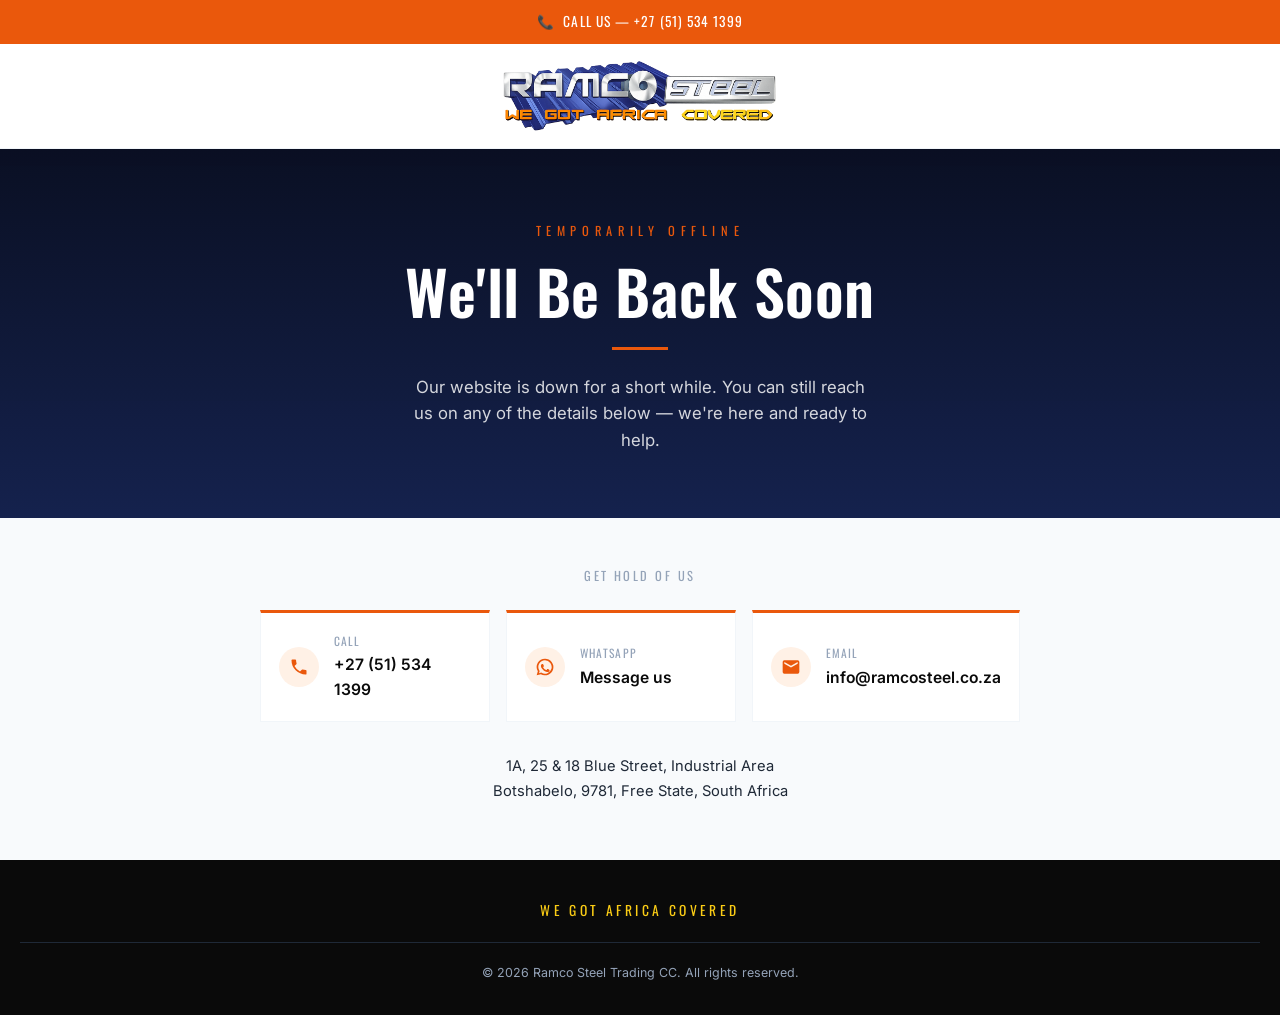
<file: holding.html>
<!DOCTYPE html>
<html lang="en">
<head>
<meta charset="UTF-8" />
<meta name="viewport" content="width=device-width, initial-scale=1.0" />
<meta name="robots" content="noindex" />
<link rel="icon" href="/favicon.ico" sizes="any">
<link rel="icon" type="image/png" sizes="192x192" href="/favicon-192.png">
<link rel="apple-touch-icon" href="/apple-touch-icon.png">
<title>We'll Be Back Soon — Ramco Steel Trading</title>
<meta name="description" content="The Ramco Steel Trading website is offline for a short while. Call, WhatsApp or email us in the meantime." />
<link rel="preconnect" href="https://fonts.googleapis.com">
<link rel="preconnect" href="https://fonts.gstatic.com" crossorigin>
<link href="https://fonts.googleapis.com/css2?family=Oswald:wght@400;500;600;700&family=Inter:wght@400;500;600;700&display=swap" rel="stylesheet">
<style>
  :root {
    --blue:        #1E40AF;
    --blue-dark:   #1E3A8A;
    --orange:      #EA580C;
    --orange-hot:  #F97316;
    --yellow:      #FACC15;
    --silver:      #94A3B8;
    --silver-lt:   #CBD5E1;
    --black:       #0A0A0A;
    --dark:        #1F2937;
    --white:       #FFFFFF;
    --off-white:   #F8FAFC;
    --grey-bg:     #F1F5F9;
    --wa-green:    #25D366;
  }
  *,*::before,*::after { box-sizing: border-box; margin: 0; padding: 0; }
  body {
    font-family: 'Inter', system-ui, -apple-system, sans-serif;
    color: var(--black);
    background: var(--off-white);
    line-height: 1.6;
    min-height: 100vh;
    display: flex;
    flex-direction: column;
    -webkit-font-smoothing: antialiased;
  }
  a { color: inherit; text-decoration: none; }
  img { max-width: 100%; display: block; }

  /* ===== Top bar ===== */
  .topbar { background: var(--orange); color: var(--white); font-family: 'Oswald', sans-serif; font-size: 0.85rem; letter-spacing: 0.08em; }
  .topbar-inner { max-width: 1280px; margin: 0 auto; padding: 0.7rem 1.25rem; display: flex; justify-content: center; align-items: center; gap: 0.5rem; }
  .topbar a { display: inline-flex; align-items: center; gap: 0.5rem; }
  .topbar a:hover { opacity: 0.85; }

  /* ===== Nav (logo only — the rest of the site is offline) ===== */
  .nav { background: var(--white); border-bottom: 1px solid var(--grey-bg); }
  .nav-inner { max-width: 1280px; margin: 0 auto; padding: 1rem 1.25rem; display: flex; justify-content: center; align-items: center; }
  .logo img { height: 72px; }
  .logo .wordmark { display: none; font-family: 'Oswald', sans-serif; font-weight: 700; font-size: 2rem; text-transform: uppercase; letter-spacing: 0.02em; color: var(--black); }
  .logo .wordmark span { color: var(--orange); }

  /* ===== Hero ===== */
  .hero {
    flex: 1 0 auto;
    background:
      linear-gradient(rgba(10,15,35,0.90), rgba(23,37,84,0.86)),
      #0A0F23 url('https://images.unsplash.com/photo-1518709268805-4e9042af2176?auto=format&fit=crop&w=1600&q=80') center/cover no-repeat;
    color: var(--white);
    padding: 4.5rem 1.25rem 4rem;
    text-align: center;
    display: flex;
    flex-direction: column;
    align-items: center;
    justify-content: center;
  }
  .hero .eyebrow {
    font-family: 'Oswald', sans-serif;
    color: var(--orange);
    letter-spacing: 0.45em;
    font-size: 0.78rem;
    text-transform: uppercase;
    margin-bottom: 1.1rem;
  }
  .hero h1 {
    font-family: 'Oswald', sans-serif;
    font-weight: 600;
    font-size: clamp(2.2rem, 6vw, 3.8rem);
    letter-spacing: 0.01em;
    line-height: 1.05;
    max-width: 15ch;
  }
  .hero .rule { width: 56px; height: 3px; background: var(--orange); margin: 1.5rem auto; }
  .hero .lede {
    color: rgba(255,255,255,0.82);
    font-size: 1.05rem;
    max-width: 42ch;
    margin: 0 auto;
  }

  /* ===== Contact cards ===== */
  .contact-band { background: var(--off-white); padding: 3rem 1.25rem 3.5rem; }
  .contact-inner { max-width: 760px; margin: 0 auto; text-align: center; }
  .contact-inner .label {
    font-family: 'Oswald', sans-serif;
    text-transform: uppercase;
    letter-spacing: 0.2em;
    color: var(--silver);
    font-size: 0.78rem;
    margin-bottom: 1.5rem;
  }
  .cards { display: grid; grid-template-columns: repeat(3, 1fr); gap: 1rem; text-align: left; }
  @media (max-width: 640px) { .cards { grid-template-columns: 1fr; } }
  .card {
    display: flex; align-items: center; gap: 0.9rem;
    background: var(--white);
    border: 1px solid var(--grey-bg);
    border-top: 3px solid var(--orange);
    padding: 1.15rem 1.15rem;
    transition: border-color 0.15s, box-shadow 0.15s, transform 0.15s;
  }
  .card:hover { box-shadow: 0 12px 28px rgba(15,23,42,0.10); transform: translateY(-2px); }
  .card:focus-visible { outline: 2px solid var(--orange); outline-offset: 2px; }
  .card .ic {
    flex: 0 0 40px; width: 40px; height: 40px; border-radius: 50%;
    display: flex; align-items: center; justify-content: center;
    background: #FFF1E6;
  }
  .card .ic svg { width: 20px; height: 20px; fill: var(--orange); }
  .card .k { display: block; font-family: 'Oswald', sans-serif; text-transform: uppercase; letter-spacing: 0.1em; font-size: 0.72rem; color: var(--silver); margin-bottom: 0.15rem; }
  .card .v { display: block; font-weight: 600; font-size: 0.98rem; color: var(--black); }

  .addr { margin-top: 2rem; color: var(--dark); font-size: 0.92rem; line-height: 1.7; }

  /* ===== Footer ===== */
  footer { background: var(--black); color: var(--silver-lt); padding: 2.5rem 1.25rem 2rem; text-align: center; flex-shrink: 0; }
  footer .tag { font-family: 'Oswald', sans-serif; letter-spacing: 0.25em; color: var(--yellow); text-transform: uppercase; font-size: 0.85rem; margin-bottom: 1rem; }
  footer .copyright { font-size: 0.78rem; color: var(--silver); margin-top: 1.25rem; padding-top: 1.25rem; border-top: 1px solid var(--dark); }

  @media (prefers-reduced-motion: reduce) { * { transition: none !important; } }
</style>
</head>
<body>

<!-- TOP BAR -->
<div class="topbar">
  <div class="topbar-inner">
    <a href="tel:+27515341399">📞 <span>CALL US — +27 (51) 534 1399</span></a>
  </div>
</div>

<!-- NAV (logo only) -->
<nav class="nav">
  <div class="nav-inner">
    <span class="logo">
      <img src="ramco-logo.PNG" alt="Ramco Steel Trading"
           onerror="this.style.display='none';this.nextElementSibling.style.display='inline';">
      <span class="wordmark">Ram<span>co</span></span>
    </span>
  </div>
</nav>

<!-- HERO -->
<section class="hero">
  <div class="eyebrow">Temporarily Offline</div>
  <h1>We'll Be Back Soon</h1>
  <div class="rule" aria-hidden="true"></div>
  <p class="lede">Our website is down for a short while. You can still reach us on any of the details below — we're here and ready to help.</p>
</section>

<!-- CONTACT -->
<section class="contact-band">
  <div class="contact-inner">
    <div class="label">Get Hold Of Us</div>
    <div class="cards">
      <a class="card" href="tel:+27515341399">
        <span class="ic"><svg viewBox="0 0 24 24" aria-hidden="true"><path d="M6.6 10.8a15.1 15.1 0 0 0 6.6 6.6l2.2-2.2a1 1 0 0 1 1-.25 11.4 11.4 0 0 0 3.6.58 1 1 0 0 1 1 1V20a1 1 0 0 1-1 1A17 17 0 0 1 3 4a1 1 0 0 1 1-1h3.5a1 1 0 0 1 1 1 11.4 11.4 0 0 0 .58 3.6 1 1 0 0 1-.25 1l-2.23 2.2z"/></svg></span>
        <span><span class="k">Call</span><span class="v">+27 (51) 534 1399</span></span>
      </a>
      <a class="card" href="https://wa.link/q1c2jr" target="_blank" rel="noopener">
        <span class="ic"><svg viewBox="0 0 24 24" aria-hidden="true"><path d="M12 2a10 10 0 0 0-8.6 15.06L2 22l5.06-1.35A10 10 0 1 0 12 2zm0 2a8 8 0 1 1-4.1 14.87l-.35-.2-2.72.72.73-2.66-.22-.36A8 8 0 0 1 12 4zm-3.3 4.3c-.2 0-.5.07-.72.35-.24.28-.9.87-.9 2.12s.92 2.46 1.05 2.63c.13.18 1.79 2.84 4.4 3.87 2.18.86 2.62.69 3.1.64.47-.04 1.5-.6 1.72-1.2.21-.6.21-1.1.15-1.2-.06-.11-.24-.18-.5-.31-.26-.14-1.5-.75-1.74-.83-.23-.09-.4-.13-.57.13-.17.26-.65.82-.8.99-.14.17-.29.19-.55.06a7 7 0 0 1-2.05-1.27 7.7 7.7 0 0 1-1.42-1.77c-.15-.26-.02-.4.11-.53.12-.12.26-.3.4-.46.13-.16.17-.27.26-.45.09-.17.04-.33-.02-.46-.07-.13-.57-1.4-.79-1.91-.2-.5-.4-.43-.55-.44z"/></svg></span>
        <span><span class="k">WhatsApp</span><span class="v">Message us</span></span>
      </a>
      <a class="card" href="mailto:info@ramcosteel.co.za">
        <span class="ic"><svg viewBox="0 0 24 24" aria-hidden="true"><path d="M20 4H4a2 2 0 0 0-2 2v12a2 2 0 0 0 2 2h16a2 2 0 0 0 2-2V6a2 2 0 0 0-2-2zm0 4.24-8 4.5-8-4.5V6l8 4.5L20 6z"/></svg></span>
        <span><span class="k">Email</span><span class="v">info@ramcosteel.co.za</span></span>
      </a>
    </div>
    <p class="addr">
      1A, 25 &amp; 18 Blue Street, Industrial Area<br>
      Botshabelo, 9781, Free State, South Africa
    </p>
  </div>
</section>

<!-- FOOTER -->
<footer>
  <div class="tag">We Got Africa Covered</div>
  <div class="copyright">© <span id="yr"></span> Ramco Steel Trading CC. All rights reserved.</div>
</footer>

<script>document.getElementById('yr').textContent = new Date().getFullYear();</script>
</body>
</html>
</file>
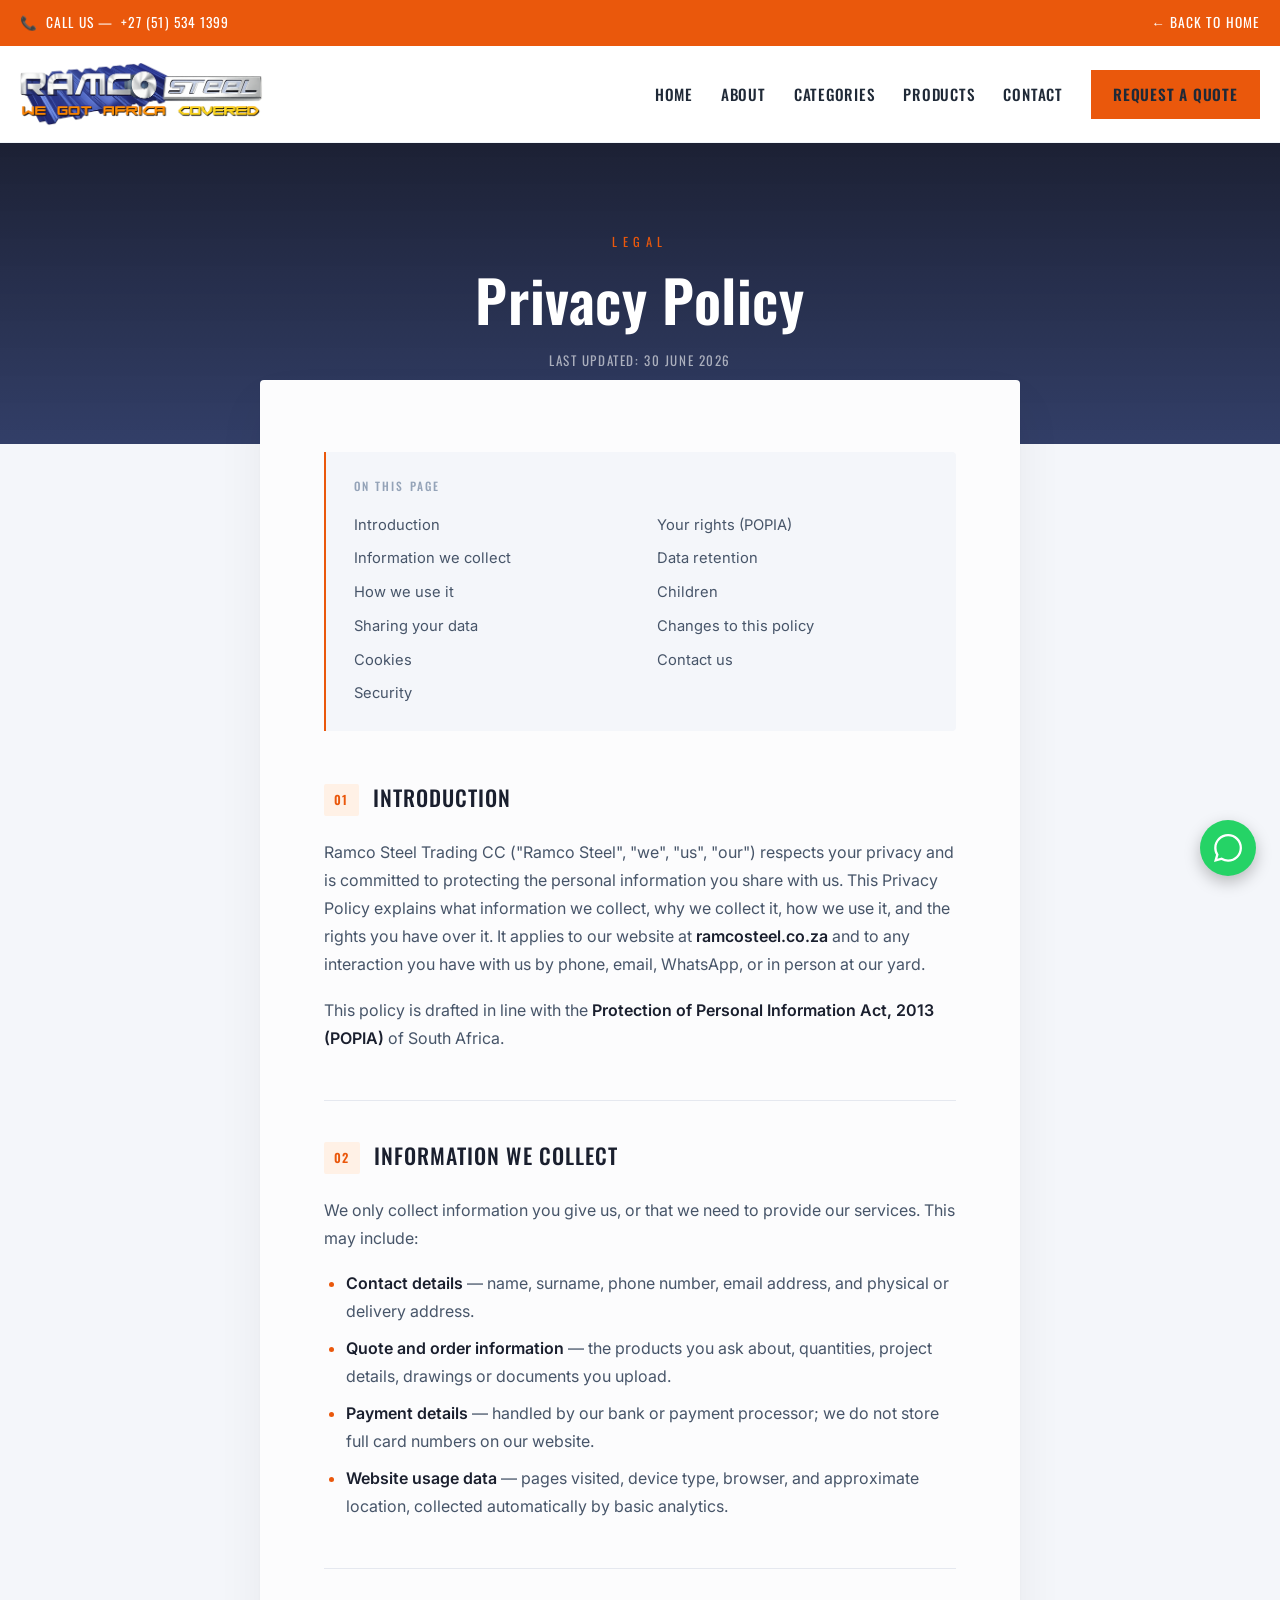
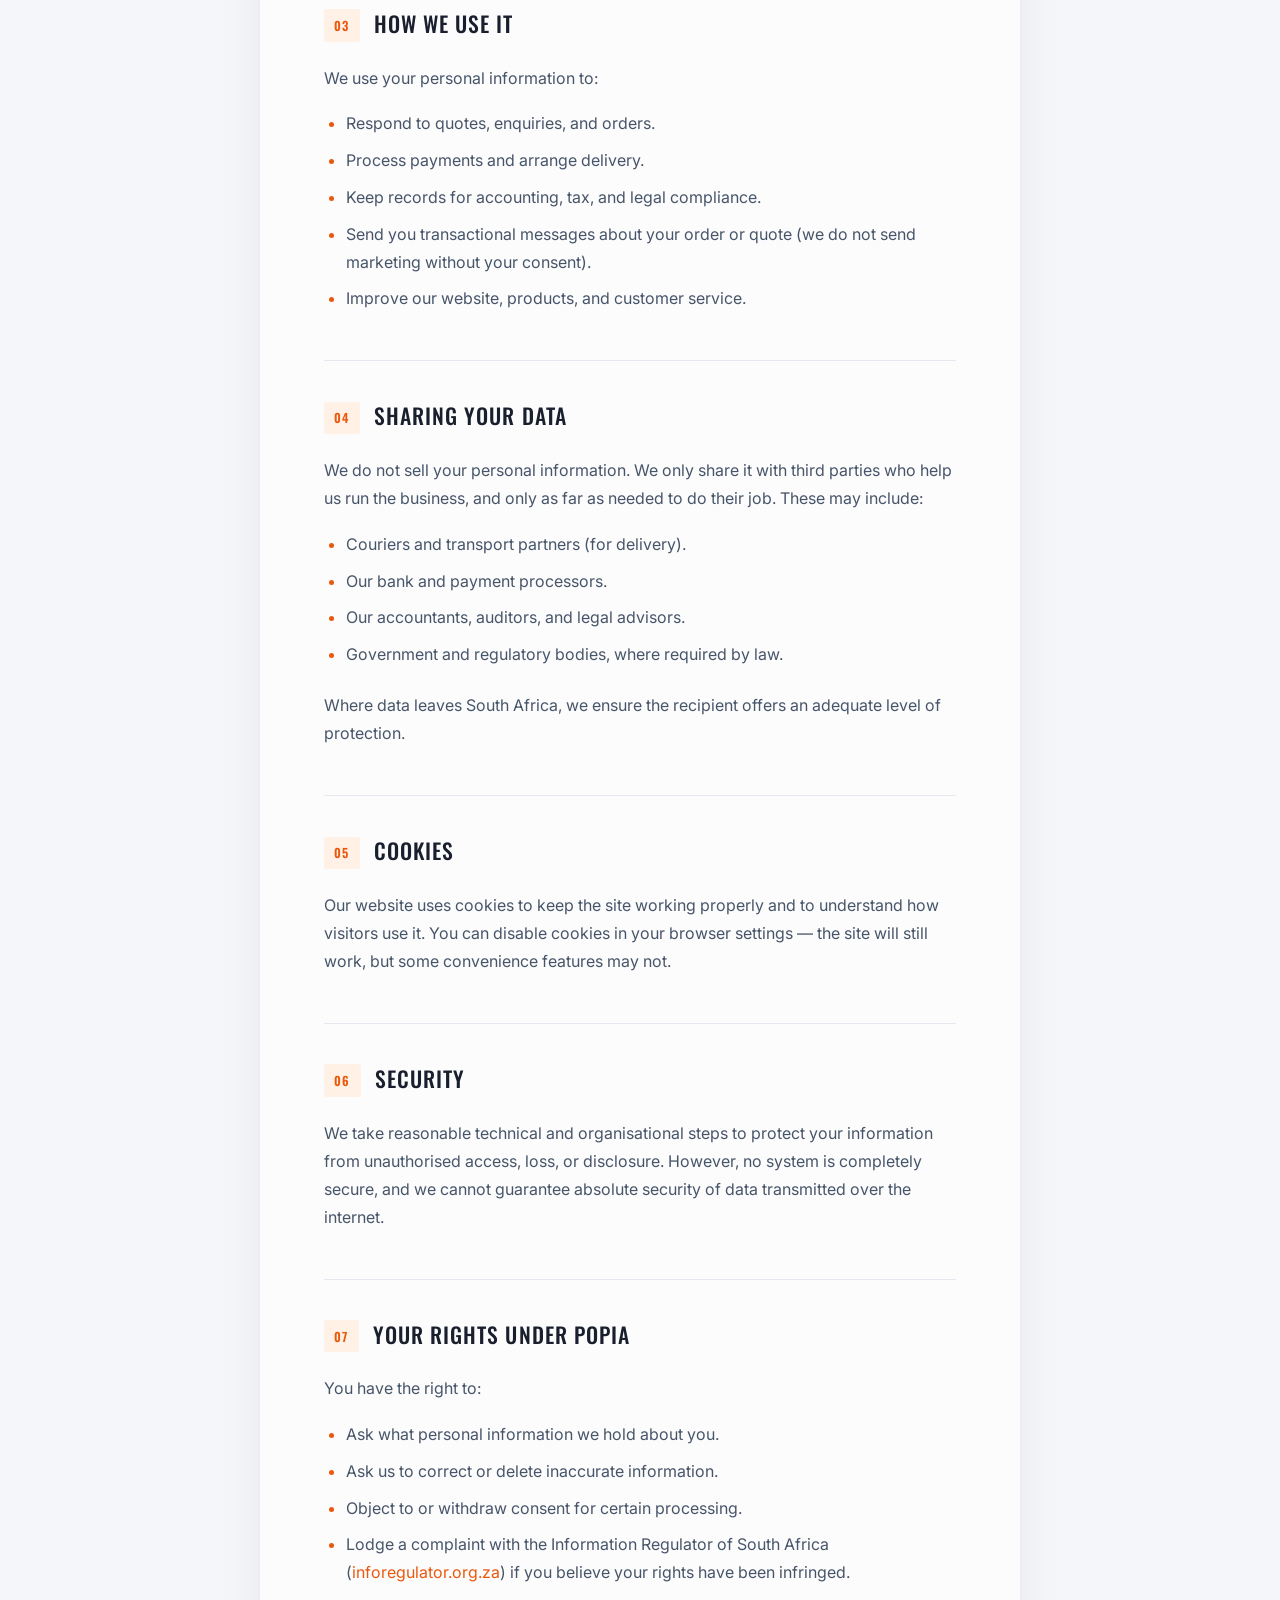
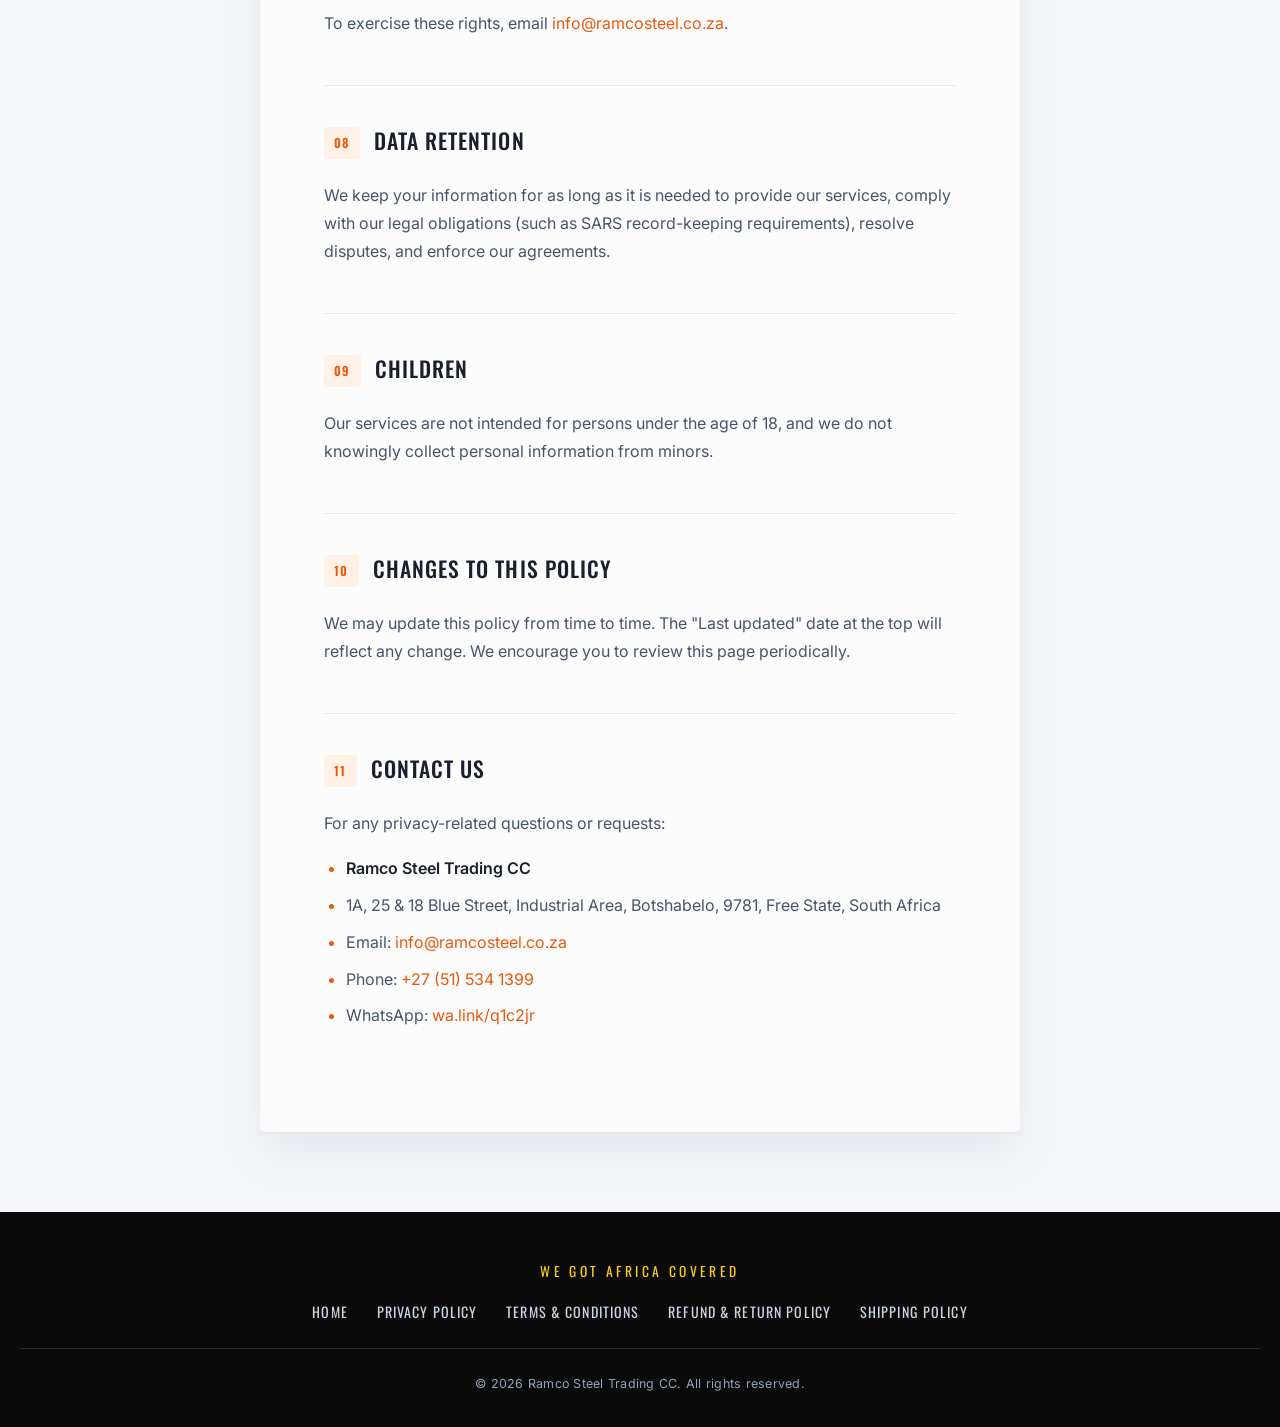
<file: privacy.html>
<!DOCTYPE html>
<html lang="en">
<head>
<meta charset="UTF-8" />
<meta name="viewport" content="width=device-width, initial-scale=1.0" />
<link rel="icon" href="/favicon.ico" sizes="any">
<link rel="icon" type="image/png" sizes="192x192" href="/favicon-192.png">
<link rel="apple-touch-icon" href="/apple-touch-icon.png">
<title>Privacy Policy — Ramco Steel Trading</title>
<link rel="preconnect" href="https://fonts.googleapis.com">
<link rel="preconnect" href="https://fonts.gstatic.com" crossorigin>
<link href="https://fonts.googleapis.com/css2?family=Oswald:wght@400;500;600;700&family=Inter:wght@400;500;600;700&display=swap" rel="stylesheet">
<link rel="stylesheet" href="legal.css">
</head>
<body>

<div class="topbar">
  <div class="topbar-inner">
    <a href="tel:+27515341399">📞 <span class="label-long">CALL US — </span>+27 (51) 534 1399</a>
    <a href="index.html">← BACK TO HOME</a>
  </div>
</div>

<nav class="nav">
  <div class="nav-inner">
    <a href="index.html" class="logo"><img src="ramco-logo.PNG" alt="Ramco Steel Trading" /></a>
    <button class="menu-toggle" onclick="document.getElementById('navlinks').classList.toggle('open')">☰</button>
    <div class="nav-links" id="navlinks">
      <a href="index.html#home">Home</a>
      <a href="index.html#about">About</a>
      <a href="index.html#categories">Categories</a>
      <a href="index.html#products">Products</a>
      <a href="index.html#contact">Contact</a>
      <a href="quote.html" class="nav-cta">Request a Quote</a>
    </div>
  </div>
</nav>

<section class="legal-hero">
  <div class="eyebrow">Legal</div>
  <h1>Privacy Policy</h1>
  <div class="meta">Last updated: 30 June 2026</div>
</section>

<main class="legal-body">

  <div class="legal-toc">
    <h4>On this page</h4>
    <ul>
      <li><a href="#intro">Introduction</a></li>
      <li><a href="#collect">Information we collect</a></li>
      <li><a href="#use">How we use it</a></li>
      <li><a href="#share">Sharing your data</a></li>
      <li><a href="#cookies">Cookies</a></li>
      <li><a href="#security">Security</a></li>
      <li><a href="#rights">Your rights (POPIA)</a></li>
      <li><a href="#retention">Data retention</a></li>
      <li><a href="#minors">Children</a></li>
      <li><a href="#changes">Changes to this policy</a></li>
      <li><a href="#contact">Contact us</a></li>
    </ul>
  </div>

  <h2 id="intro">Introduction</h2>
  <p>Ramco Steel Trading CC ("Ramco Steel", "we", "us", "our") respects your privacy and is committed to protecting the personal information you share with us. This Privacy Policy explains what information we collect, why we collect it, how we use it, and the rights you have over it. It applies to our website at <strong>ramcosteel.co.za</strong> and to any interaction you have with us by phone, email, WhatsApp, or in person at our yard.</p>
  <p>This policy is drafted in line with the <strong>Protection of Personal Information Act, 2013 (POPIA)</strong> of South Africa.</p>

  <h2 id="collect">Information We Collect</h2>
  <p>We only collect information you give us, or that we need to provide our services. This may include:</p>
  <ul>
    <li><strong>Contact details</strong> — name, surname, phone number, email address, and physical or delivery address.</li>
    <li><strong>Quote and order information</strong> — the products you ask about, quantities, project details, drawings or documents you upload.</li>
    <li><strong>Payment details</strong> — handled by our bank or payment processor; we do not store full card numbers on our website.</li>
    <li><strong>Website usage data</strong> — pages visited, device type, browser, and approximate location, collected automatically by basic analytics.</li>
  </ul>

  <h2 id="use">How We Use It</h2>
  <p>We use your personal information to:</p>
  <ul>
    <li>Respond to quotes, enquiries, and orders.</li>
    <li>Process payments and arrange delivery.</li>
    <li>Keep records for accounting, tax, and legal compliance.</li>
    <li>Send you transactional messages about your order or quote (we do not send marketing without your consent).</li>
    <li>Improve our website, products, and customer service.</li>
  </ul>

  <h2 id="share">Sharing Your Data</h2>
  <p>We do not sell your personal information. We only share it with third parties who help us run the business, and only as far as needed to do their job. These may include:</p>
  <ul>
    <li>Couriers and transport partners (for delivery).</li>
    <li>Our bank and payment processors.</li>
    <li>Our accountants, auditors, and legal advisors.</li>
    <li>Government and regulatory bodies, where required by law.</li>
  </ul>
  <p>Where data leaves South Africa, we ensure the recipient offers an adequate level of protection.</p>

  <h2 id="cookies">Cookies</h2>
  <p>Our website uses cookies to keep the site working properly and to understand how visitors use it. You can disable cookies in your browser settings — the site will still work, but some convenience features may not.</p>

  <h2 id="security">Security</h2>
  <p>We take reasonable technical and organisational steps to protect your information from unauthorised access, loss, or disclosure. However, no system is completely secure, and we cannot guarantee absolute security of data transmitted over the internet.</p>

  <h2 id="rights">Your Rights Under POPIA</h2>
  <p>You have the right to:</p>
  <ul>
    <li>Ask what personal information we hold about you.</li>
    <li>Ask us to correct or delete inaccurate information.</li>
    <li>Object to or withdraw consent for certain processing.</li>
    <li>Lodge a complaint with the Information Regulator of South Africa (<a href="https://inforegulator.org.za" target="_blank" rel="noopener">inforegulator.org.za</a>) if you believe your rights have been infringed.</li>
  </ul>
  <p>To exercise these rights, email <a href="mailto:info@ramcosteel.co.za">info@ramcosteel.co.za</a>.</p>

  <h2 id="retention">Data Retention</h2>
  <p>We keep your information for as long as it is needed to provide our services, comply with our legal obligations (such as SARS record-keeping requirements), resolve disputes, and enforce our agreements.</p>

  <h2 id="minors">Children</h2>
  <p>Our services are not intended for persons under the age of 18, and we do not knowingly collect personal information from minors.</p>

  <h2 id="changes">Changes to This Policy</h2>
  <p>We may update this policy from time to time. The "Last updated" date at the top will reflect any change. We encourage you to review this page periodically.</p>

  <h2 id="contact">Contact Us</h2>
  <p>For any privacy-related questions or requests:</p>
  <ul>
    <li><strong>Ramco Steel Trading CC</strong></li>
    <li>1A, 25 &amp; 18 Blue Street, Industrial Area, Botshabelo, 9781, Free State, South Africa</li>
    <li>Email: <a href="mailto:info@ramcosteel.co.za">info@ramcosteel.co.za</a></li>
    <li>Phone: <a href="tel:+27515341399">+27 (51) 534 1399</a></li>
    <li>WhatsApp: <a href="https://wa.link/q1c2jr" target="_blank" rel="noopener">wa.link/q1c2jr</a></li>
  </ul>

</main>

<footer>
  <div class="tag">We Got Africa Covered</div>
  <div class="links">
    <a href="index.html">Home</a>
    <a href="privacy.html">Privacy Policy</a>
    <a href="terms.html">Terms &amp; Conditions</a>
    <a href="refund.html">Refund &amp; Return Policy</a>
    <a href="shipping.html">Shipping Policy</a>
  </div>
  <div class="copyright">© <span id="yr"></span> Ramco Steel Trading CC. All rights reserved.</div>
</footer>

<a href="https://wa.link/q1c2jr" class="wa-float" target="_blank" rel="noopener" aria-label="Chat on WhatsApp">
  <svg viewBox="0 0 24 24"><path d="M20.52 3.48A11.93 11.93 0 0 0 12.06 0C5.5 0 .16 5.34.16 11.9c0 2.1.55 4.15 1.6 5.96L0 24l6.32-1.66a11.88 11.88 0 0 0 5.74 1.46h.01c6.56 0 11.9-5.34 11.9-11.9 0-3.18-1.24-6.17-3.49-8.42zM12.07 21.8h-.01a9.9 9.9 0 0 1-5.04-1.38l-.36-.21-3.75.98 1-3.65-.24-.37a9.9 9.9 0 0 1-1.52-5.27c0-5.46 4.44-9.9 9.92-9.9 2.65 0 5.14 1.03 7.02 2.91a9.83 9.83 0 0 1 2.9 7c0 5.46-4.45 9.9-9.92 9.9z"/></svg>
</a>

<script>document.getElementById('yr').textContent = new Date().getFullYear();</script>
</body>
</html>
</file>
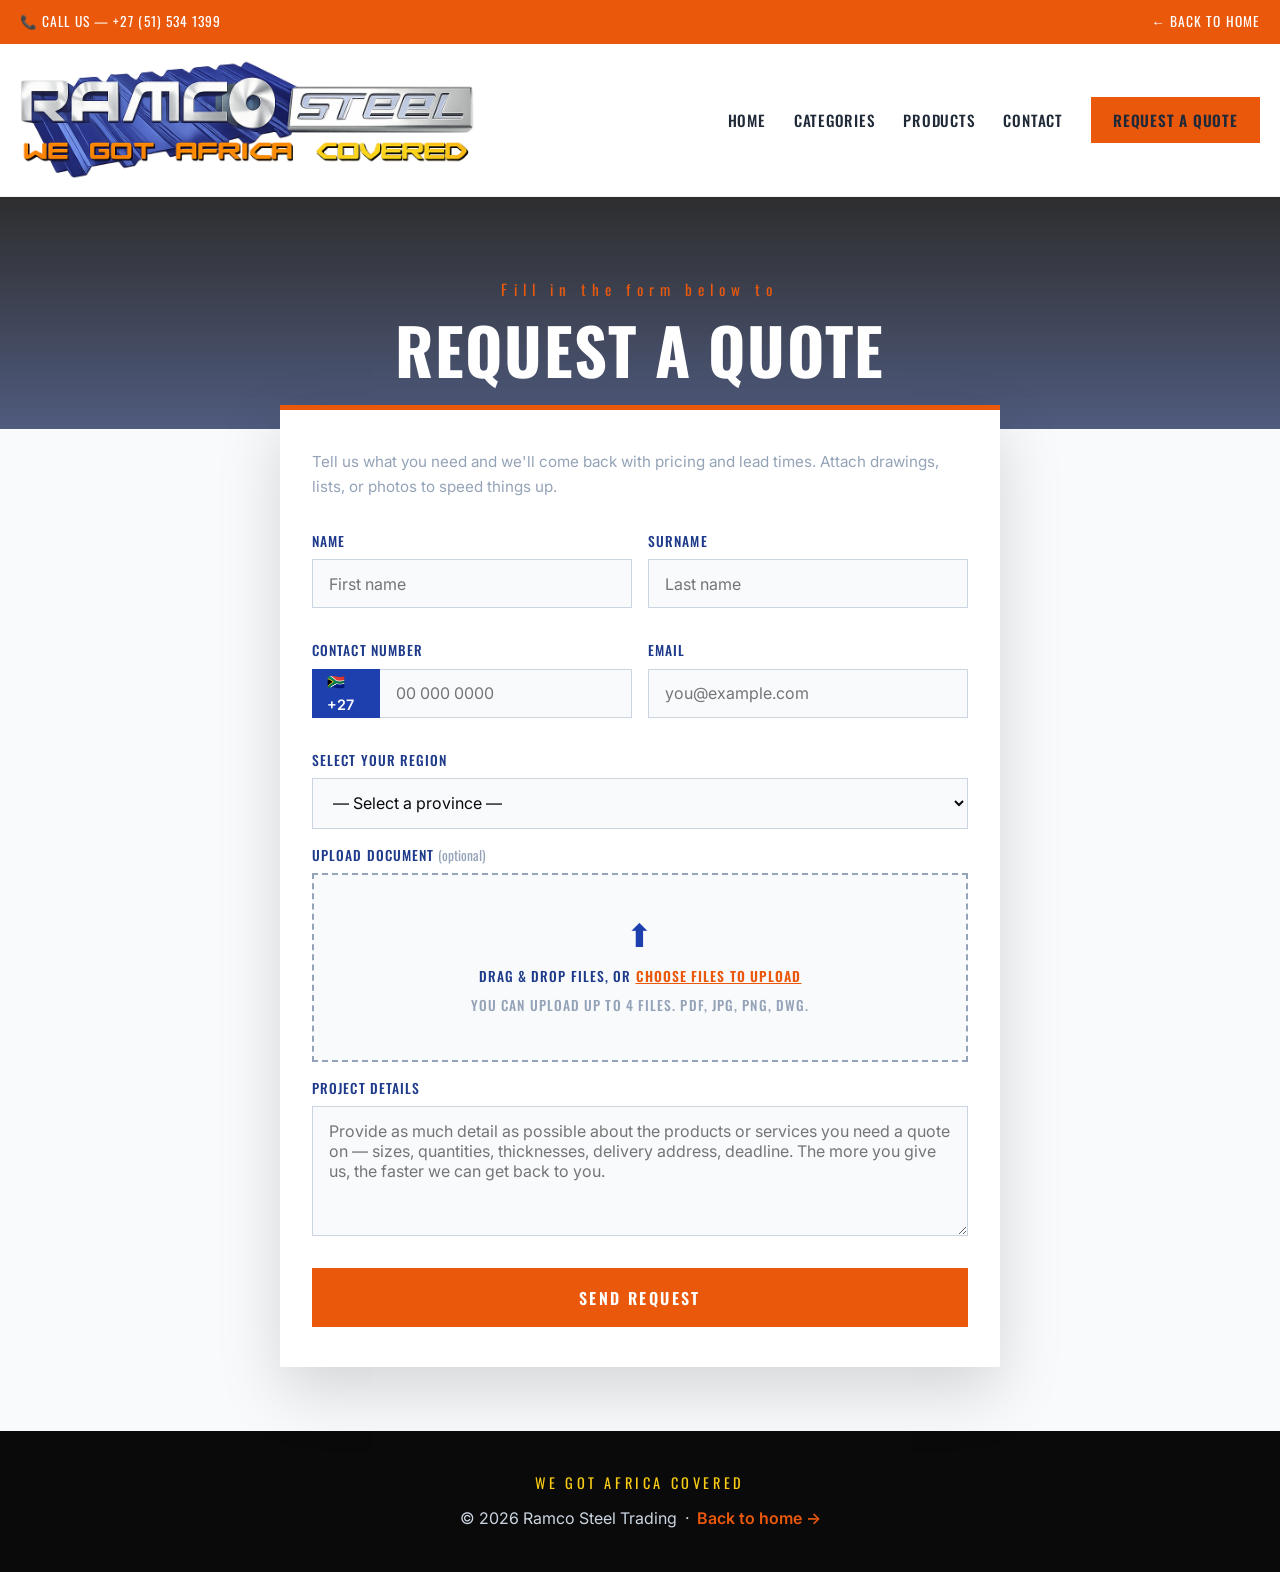
<file: quote.html>
<!DOCTYPE html>
<html lang="en">
<head>
<meta charset="UTF-8" />
<meta name="viewport" content="width=device-width, initial-scale=1.0" />
<link rel="icon" href="/favicon.ico" sizes="any">
<link rel="icon" type="image/png" sizes="192x192" href="/favicon-192.png">
<link rel="apple-touch-icon" href="/apple-touch-icon.png">
<title>Request a Quote — Ramco Steel Trading</title>
<link rel="preconnect" href="https://fonts.googleapis.com">
<link rel="preconnect" href="https://fonts.gstatic.com" crossorigin>
<link href="https://fonts.googleapis.com/css2?family=Oswald:wght@400;500;600;700&family=Inter:wght@400;500;600;700&display=swap" rel="stylesheet">
<style>
  :root {
    --blue:        #1E40AF;
    --blue-dark:   #1E3A8A;
    --orange:      #EA580C;
    --orange-hot:  #F97316;
    --yellow:      #FACC15;
    --silver:      #94A3B8;
    --silver-lt:   #CBD5E1;
    --black:       #0A0A0A;
    --dark:        #1F2937;
    --white:       #FFFFFF;
    --off-white:   #F8FAFC;
    --grey-bg:     #F1F5F9;
  }
  *,*::before,*::after { box-sizing: border-box; margin: 0; padding: 0; }
  body {
    font-family: 'Inter', system-ui, sans-serif;
    color: var(--black);
    background: var(--off-white);
    line-height: 1.6;
  }
  a { color: inherit; text-decoration: none; }
  img { max-width: 100%; display: block; }
  button { font-family: inherit; cursor: pointer; border: none; background: none; }

  /* ============ TOP BAR + NAV (matches index) ============ */
  .topbar { background: var(--orange); color: var(--white); font-family: 'Oswald', sans-serif; font-size: 0.85rem; letter-spacing: 0.08em; }
  .topbar-inner { max-width: 1280px; margin: 0 auto; padding: 0.7rem 1.25rem; display: flex; justify-content: space-between; align-items: center; }
  .topbar a:hover { opacity: 0.85; }

  .nav { background: var(--white); border-bottom: 1px solid var(--grey-bg); position: sticky; top: 0; z-index: 50; }
  .nav-inner { max-width: 1280px; margin: 0 auto; padding: 1rem 1.25rem; display: flex; justify-content: space-between; align-items: center; }
  .logo img { height: 120px; }
  .nav-links { display: flex; gap: 1.75rem; align-items: center; font-family: 'Oswald', sans-serif; letter-spacing: 0.05em; text-transform: uppercase; font-size: 0.95rem; font-weight: 500; }
  .nav-links a { color: var(--dark); }
  .nav-links a:hover { color: var(--orange); }
  .nav-cta { background: var(--orange); color: var(--white); padding: 0.7rem 1.4rem; font-weight: 600; }
  .nav-cta:hover { background: var(--orange-hot); color: var(--white); }
  .menu-toggle { display: none; background: var(--blue); color: var(--white); padding: 0.7rem 0.9rem; font-size: 1.25rem; }

  /* ============ QUOTE HERO ============ */
  .quote-hero {
    background:
      linear-gradient(rgba(10,10,10,0.85), rgba(23,37,84,0.75)),
      url('https://images.unsplash.com/photo-1518709268805-4e9042af2176?auto=format&fit=crop&w=1600&q=80') center/cover no-repeat;
    color: var(--white);
    padding: 5rem 1.25rem 3rem;
    text-align: center;
  }
  .quote-hero .eyebrow {
    font-family: 'Oswald', sans-serif;
    color: var(--orange);
    letter-spacing: 0.4em;
    font-size: 0.95rem;
    margin-bottom: 1rem;
  }
  .quote-hero h1 {
    font-family: 'Oswald', sans-serif;
    font-weight: 700;
    font-size: clamp(2.2rem, 6vw, 4rem);
    text-transform: uppercase;
    letter-spacing: 0.02em;
    line-height: 1;
  }

  /* ============ FORM CARD ============ */
  .form-wrap {
    max-width: 760px;
    margin: -1.5rem auto 4rem;
    padding: 0 1.25rem;
    position: relative;
  }
  .form-card {
    background: var(--white);
    padding: 2.5rem 2rem;
    box-shadow: 0 24px 60px rgba(10,10,10,0.15);
    border-top: 5px solid var(--orange);
  }
  .form-card p.intro {
    color: var(--silver);
    margin-bottom: 2rem;
    font-size: 0.95rem;
  }
  .grid-2 {
    display: grid;
    grid-template-columns: 1fr 1fr;
    gap: 1rem;
    margin-bottom: 1rem;
  }
  @media (max-width: 540px) { .grid-2 { grid-template-columns: 1fr; } }
  .field { display: block; margin-bottom: 1rem; }
  .field label {
    display: block;
    font-family: 'Oswald', sans-serif;
    text-transform: uppercase;
    letter-spacing: 0.08em;
    font-size: 0.85rem;
    color: var(--blue-dark);
    margin-bottom: 0.4rem;
    font-weight: 500;
  }
  .field input,
  .field select,
  .field textarea {
    width: 100%;
    padding: 0.85rem 1rem;
    border: 1.5px solid var(--silver-lt);
    background: var(--off-white);
    font-family: inherit;
    font-size: 1rem;
    color: var(--black);
    transition: border-color 0.2s, background 0.2s;
  }
  .field input:focus,
  .field select:focus,
  .field textarea:focus {
    outline: none;
    border-color: var(--orange);
    background: var(--white);
  }
  .field textarea { min-height: 130px; resize: vertical; }
  .field-phone { display: flex; align-items: stretch; }
  .field-phone .flag {
    background: var(--blue);
    color: var(--white);
    padding: 0 0.9rem;
    display: flex;
    align-items: center;
    border: 1.5px solid var(--blue);
    font-weight: 600;
    font-size: 0.9rem;
  }
  .field-phone input { border-left: none; }

  /* Upload box (Vulcania style) */
  .upload {
    border: 2px dashed var(--silver);
    background: var(--off-white);
    padding: 2rem 1rem;
    text-align: center;
    cursor: pointer;
    transition: border-color 0.2s, background 0.2s;
    margin-bottom: 1rem;
  }
  .upload:hover { border-color: var(--orange); background: var(--white); }
  .upload .upload-icon {
    font-size: 2rem;
    color: var(--blue);
    margin-bottom: 0.5rem;
  }
  .upload .upload-cta {
    color: var(--orange);
    text-decoration: underline;
    font-weight: 600;
  }
  .upload .upload-hint {
    color: var(--silver);
    font-size: 0.85rem;
    margin-top: 0.4rem;
  }
  .upload input { display: none; }
  .upload-files {
    margin-top: 0.75rem;
    font-size: 0.9rem;
    color: var(--blue-dark);
  }

  .btn-submit {
    background: var(--orange);
    color: var(--white);
    font-family: 'Oswald', sans-serif;
    text-transform: uppercase;
    letter-spacing: 0.15em;
    font-weight: 600;
    padding: 1.1rem 2.5rem;
    width: 100%;
    font-size: 1rem;
    margin-top: 0.5rem;
    transition: background 0.2s;
  }
  .btn-submit:hover { background: var(--orange-hot); }
  .btn-submit:disabled { background: var(--silver); cursor: not-allowed; }

  .success {
    display: none;
    background: #ECFDF5;
    border-left: 4px solid #10B981;
    color: #065F46;
    padding: 1rem 1.25rem;
    margin-bottom: 1.5rem;
  }
  .success.show { display: block; }

  /* ============ MINI FOOTER ============ */
  footer {
    background: var(--black);
    color: var(--silver-lt);
    padding: 2.5rem 1.25rem;
    text-align: center;
  }
  footer .tag {
    font-family: 'Oswald', sans-serif;
    letter-spacing: 0.25em;
    color: var(--yellow);
    text-transform: uppercase;
    font-size: 0.9rem;
    margin-bottom: 0.75rem;
  }
  footer .back { color: var(--orange); font-weight: 600; }
  footer .back:hover { color: var(--orange-hot); }

  @media (max-width: 860px) {
    .nav-links { display: none; }
    .menu-toggle { display: inline-block; }
    .nav-links.open {
      display: flex; flex-direction: column;
      position: absolute; top: 100%; left: 0; right: 0;
      background: var(--white); padding: 1rem 1.25rem; gap: 1rem;
      border-top: 3px solid var(--orange);
    }
    .topbar-inner .label-long { display: none; }
  }
</style>
</head>
<body>

<!-- TOP BAR -->
<div class="topbar">
  <div class="topbar-inner">
    <a href="tel:+27515341399">📞 <span class="label-long">CALL US — </span>+27 (51) 534 1399</a>
    <a href="index.html">← BACK TO HOME</a>
  </div>
</div>

<!-- NAV -->
<nav class="nav">
  <div class="nav-inner">
    <a href="index.html" class="logo"><img src="ramco-logo.PNG" alt="Ramco Steel Trading" /></a>
    <button class="menu-toggle" onclick="document.getElementById('navlinks').classList.toggle('open')">☰</button>
    <div class="nav-links" id="navlinks">
      <a href="index.html#home">Home</a>
      <a href="index.html#categories">Categories</a>
      <a href="index.html#products">Products</a>
      <a href="index.html#contact">Contact</a>
      <a href="quote.html" class="nav-cta">Request a Quote</a>
    </div>
  </div>
</nav>

<!-- HERO -->
<section class="quote-hero">
  <div class="eyebrow">Fill in the form below to</div>
  <h1>Request a Quote</h1>
</section>

<!-- FORM -->
<div class="form-wrap">
  <div class="form-card">
    <div class="success" id="successMsg">
      <strong>Thanks — request received.</strong> Our team will get back to you with a quote shortly.
    </div>

    <p class="intro">Tell us what you need and we'll come back with pricing and lead times. Attach drawings, lists, or photos to speed things up.</p>

    <form id="quoteForm" onsubmit="return submitQuote(event)">
      <input type="hidden" name="access_key" value="02c6ab2f-9cbd-40c8-8cfc-f88085b50a35" />
      <input type="hidden" name="subject" value="New Quote Request — Ramco Steel Website" />
      <input type="hidden" name="from_name" value="Ramco Steel Website" />
      <div class="grid-2">
        <div class="field">
          <label for="name">Name</label>
          <input type="text" id="name" name="name" required placeholder="First name" />
        </div>
        <div class="field">
          <label for="surname">Surname</label>
          <input type="text" id="surname" name="surname" required placeholder="Last name" />
        </div>
      </div>

      <div class="grid-2">
        <div class="field">
          <label for="phone">Contact Number</label>
          <div class="field-phone">
            <div class="flag" title="South Africa">🇿🇦 +27</div>
            <input type="tel" id="phone" name="phone" required placeholder="00 000 0000" />
          </div>
        </div>
        <div class="field">
          <label for="email">Email</label>
          <input type="email" id="email" name="email" required placeholder="you@example.com" />
        </div>
      </div>

      <div class="field">
        <label for="region">Select Your Region</label>
        <select id="region" name="region" required>
          <option value="">— Select a province —</option>
          <option>Free State</option>
          <option>Gauteng</option>
          <option>KwaZulu-Natal</option>
          <option>Western Cape</option>
          <option>Eastern Cape</option>
          <option>Northern Cape</option>
          <option>North West</option>
          <option>Limpopo</option>
          <option>Mpumalanga</option>
          <option>Lesotho</option>
          <option>Botswana</option>
          <option>Eswatini</option>
          <option>Namibia</option>
          <option>Other</option>
        </select>
      </div>

      <div class="field">
        <label>Upload Document <span style="color:var(--silver);font-weight:400;text-transform:none;letter-spacing:0;">(optional)</span></label>
        <label class="upload" for="docs">
          <div class="upload-icon">⬆</div>
          <div>Drag &amp; drop files, or <span class="upload-cta">choose files to upload</span></div>
          <div class="upload-hint">You can upload up to 4 files. PDF, JPG, PNG, DWG.</div>
          <input type="file" id="docs" name="docs" multiple accept=".pdf,.jpg,.jpeg,.png,.dwg,.dxf" onchange="showFiles(this)" />
          <div class="upload-files" id="fileList"></div>
        </label>
      </div>

      <div class="field">
        <label for="details">Project Details</label>
        <textarea id="details" name="details" required placeholder="Provide as much detail as possible about the products or services you need a quote on — sizes, quantities, thicknesses, delivery address, deadline. The more you give us, the faster we can get back to you."></textarea>
      </div>

      <button type="submit" class="btn-submit" id="submitBtn">Send Request</button>
    </form>
  </div>
</div>

<!-- MINI FOOTER -->
<footer>
  <div class="tag">We Got Africa Covered</div>
  <p>© <span id="yr"></span> Ramco Steel Trading &nbsp;·&nbsp; <a href="index.html" class="back">Back to home →</a></p>
</footer>

<script>
  function showFiles(input) {
    const list = document.getElementById('fileList');
    if (!input.files.length) { list.textContent = ''; return; }
    const max = 4;
    const files = Array.from(input.files).slice(0, max);
    list.innerHTML = '✓ ' + files.map(f => f.name).join(', ');
  }

  function submitQuote(e) {
    e.preventDefault();

    const form = document.getElementById('quoteForm');
    const btn = document.getElementById('submitBtn');
    const formData = new FormData(form);

    btn.disabled = true;
    btn.textContent = 'Sending...';

    fetch('https://api.web3forms.com/submit', {
      method: 'POST',
      body: formData
    })
      .then(res => res.json())
      .then(data => {
        if (data.success) {
          document.getElementById('successMsg').classList.add('show');
          form.reset();
          document.getElementById('fileList').textContent = '';
          window.scrollTo({ top: 0, behavior: 'smooth' });
        } else {
          alert('Something went wrong sending your request. Please try again or call us directly.');
        }
      })
      .catch(() => {
        alert('Something went wrong sending your request. Please check your internet connection and try again.');
      })
      .finally(() => {
        btn.disabled = false;
        btn.textContent = 'Send Request';
      });

    return false;
  }

  document.getElementById('yr').textContent = new Date().getFullYear();
</script>

</body>
</html>
</file>
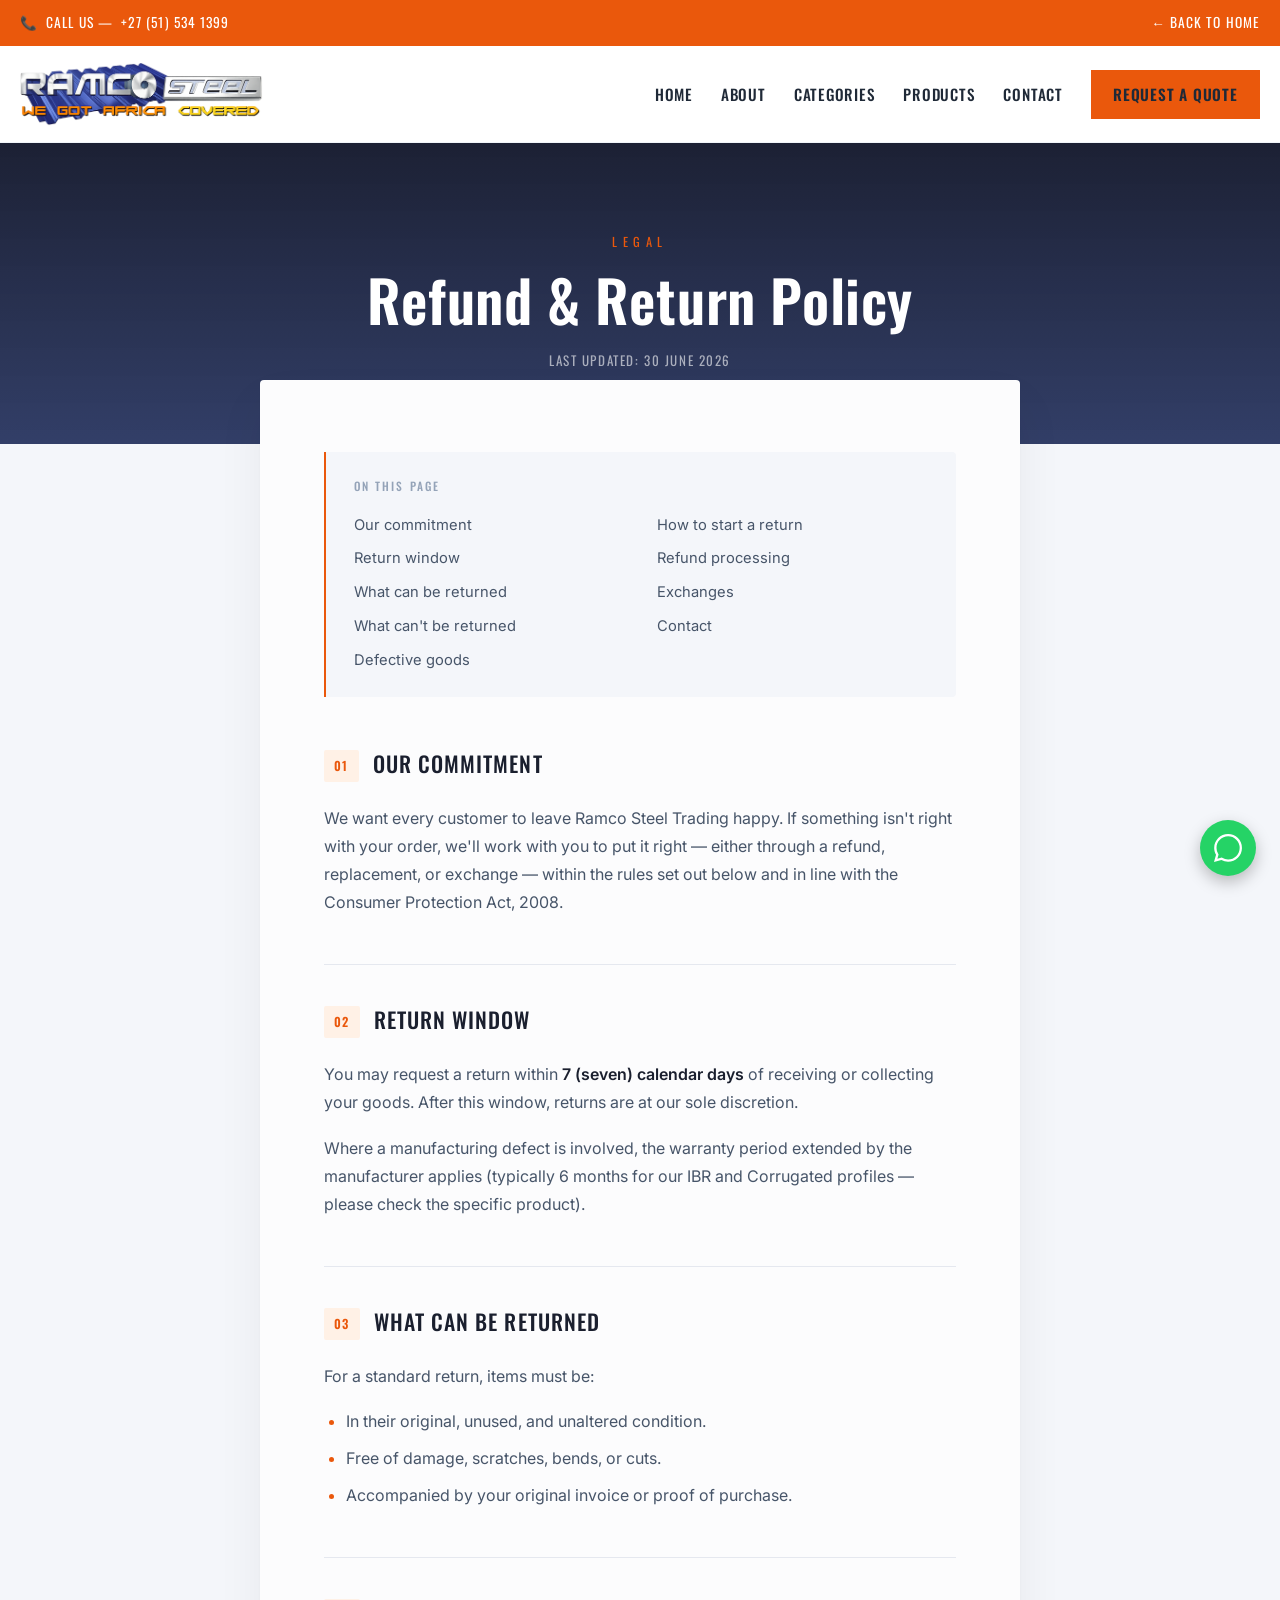
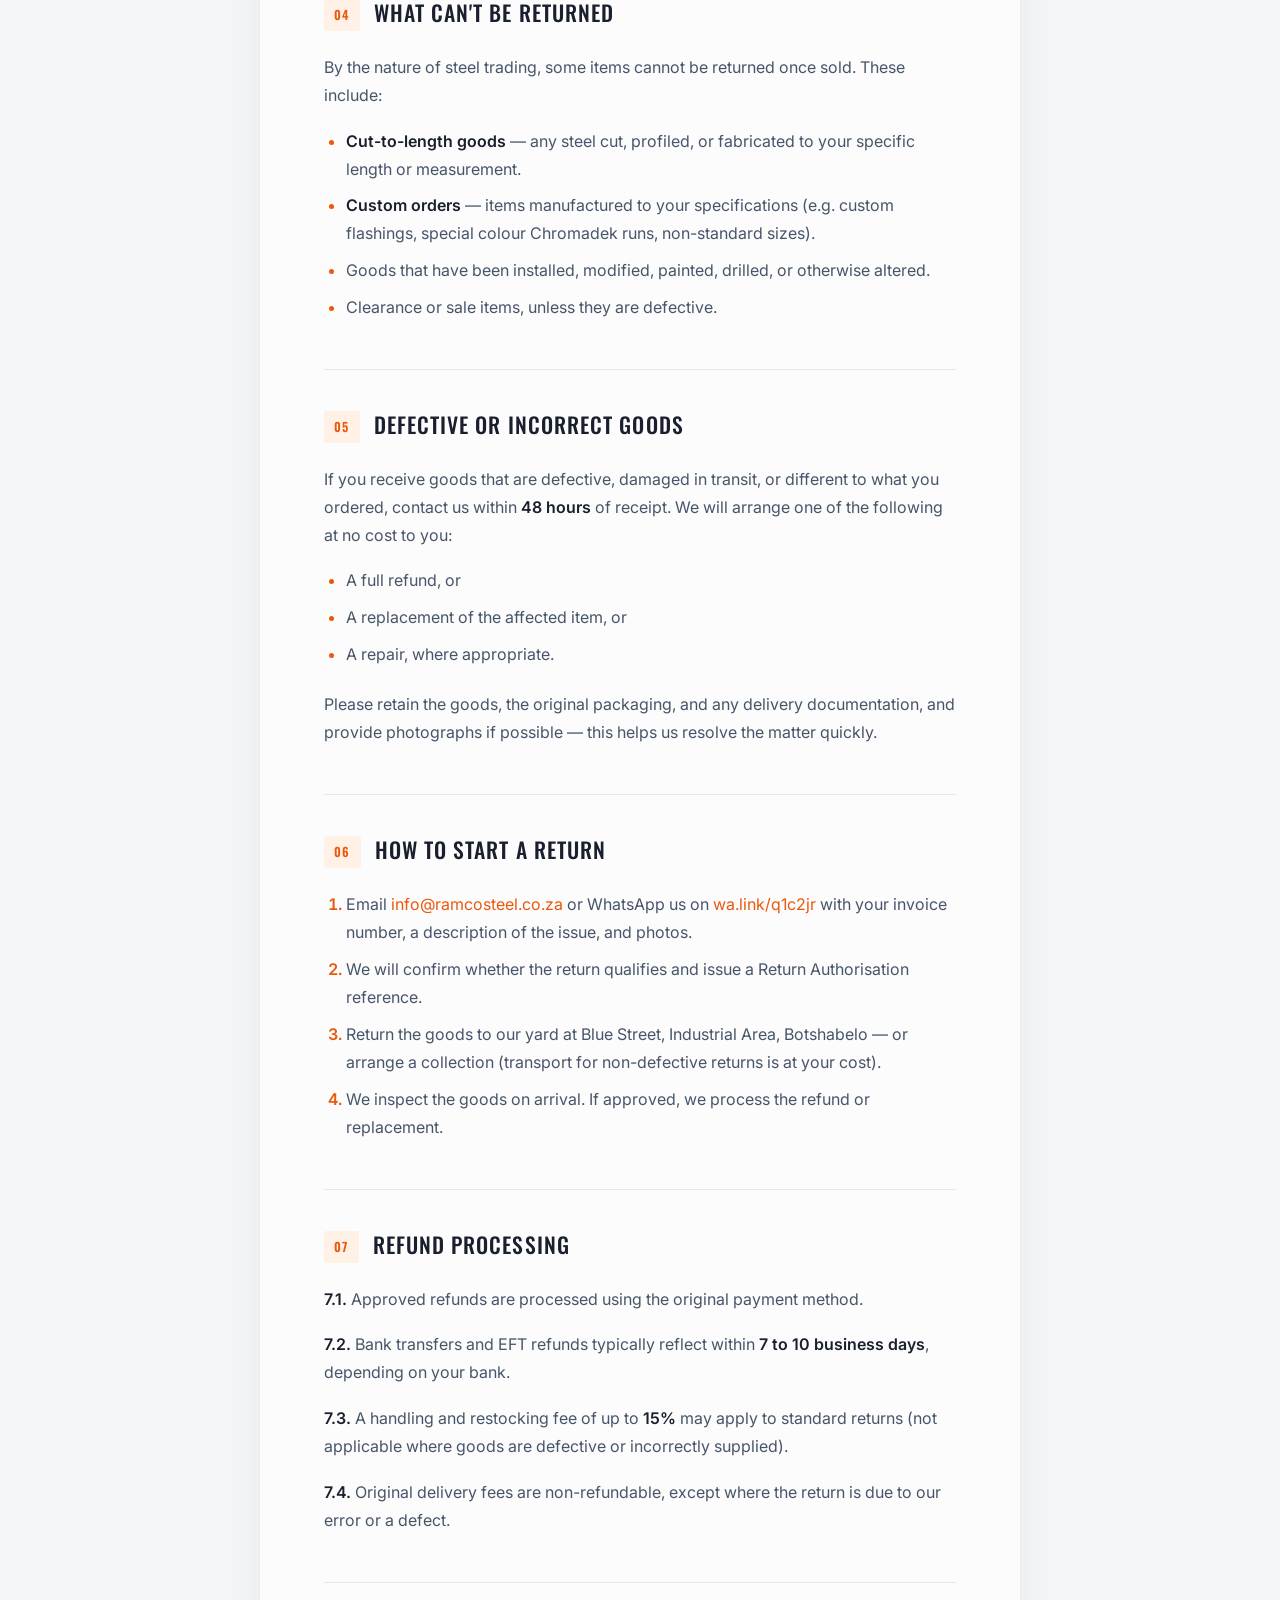
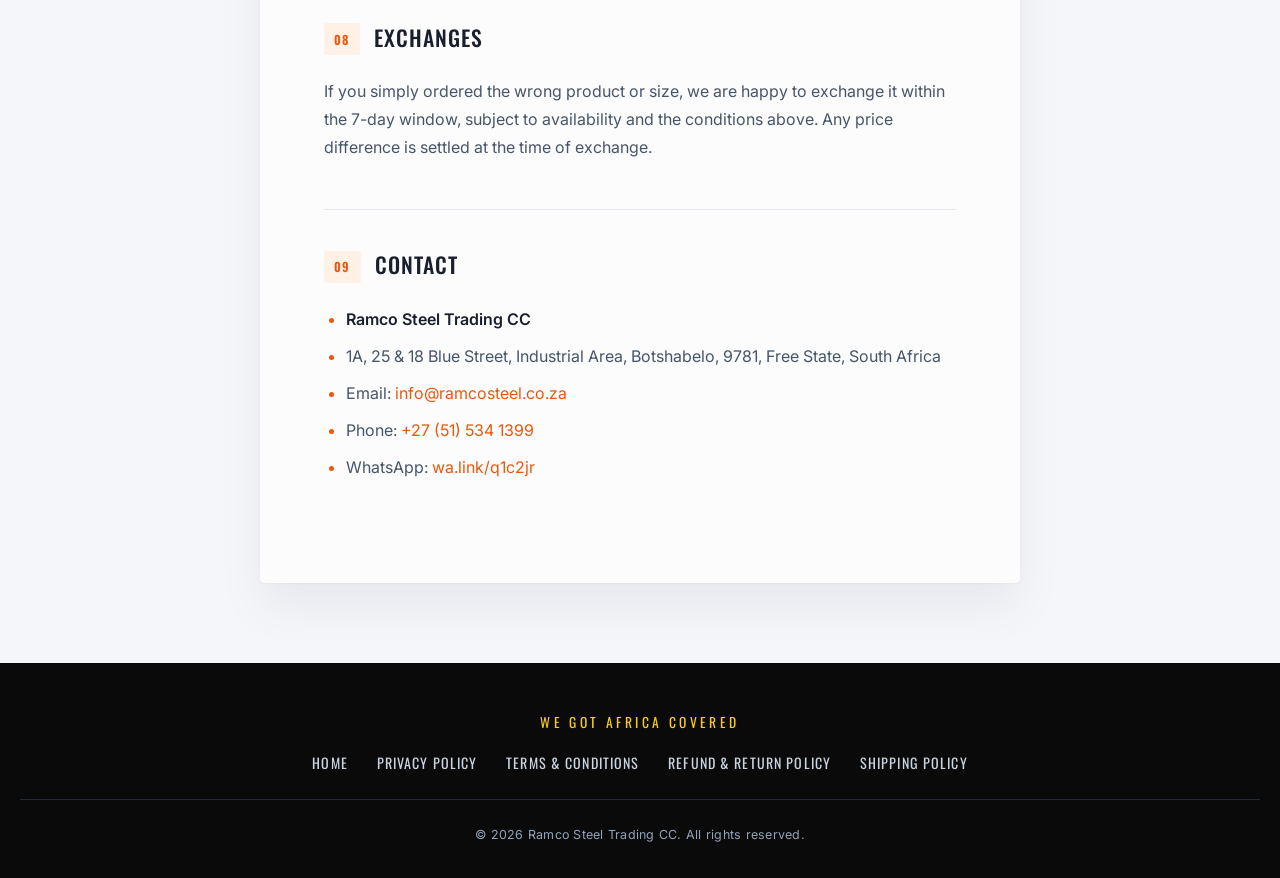
<file: refund.html>
<!DOCTYPE html>
<html lang="en">
<head>
<meta charset="UTF-8" />
<meta name="viewport" content="width=device-width, initial-scale=1.0" />
<link rel="icon" href="/favicon.ico" sizes="any">
<link rel="icon" type="image/png" sizes="192x192" href="/favicon-192.png">
<link rel="apple-touch-icon" href="/apple-touch-icon.png">
<title>Refund &amp; Return Policy — Ramco Steel Trading</title>
<link rel="preconnect" href="https://fonts.googleapis.com">
<link rel="preconnect" href="https://fonts.gstatic.com" crossorigin>
<link href="https://fonts.googleapis.com/css2?family=Oswald:wght@400;500;600;700&family=Inter:wght@400;500;600;700&display=swap" rel="stylesheet">
<link rel="stylesheet" href="legal.css">
</head>
<body>

<div class="topbar">
  <div class="topbar-inner">
    <a href="tel:+27515341399">📞 <span class="label-long">CALL US — </span>+27 (51) 534 1399</a>
    <a href="index.html">← BACK TO HOME</a>
  </div>
</div>

<nav class="nav">
  <div class="nav-inner">
    <a href="index.html" class="logo"><img src="ramco-logo.PNG" alt="Ramco Steel Trading" /></a>
    <button class="menu-toggle" onclick="document.getElementById('navlinks').classList.toggle('open')">☰</button>
    <div class="nav-links" id="navlinks">
      <a href="index.html#home">Home</a>
      <a href="index.html#about">About</a>
      <a href="index.html#categories">Categories</a>
      <a href="index.html#products">Products</a>
      <a href="index.html#contact">Contact</a>
      <a href="quote.html" class="nav-cta">Request a Quote</a>
    </div>
  </div>
</nav>

<section class="legal-hero">
  <div class="eyebrow">Legal</div>
  <h1>Refund &amp; Return Policy</h1>
  <div class="meta">Last updated: 30 June 2026</div>
</section>

<main class="legal-body">

  <div class="legal-toc">
    <h4>On this page</h4>
    <ul>
      <li><a href="#intro">Our commitment</a></li>
      <li><a href="#window">Return window</a></li>
      <li><a href="#eligible">What can be returned</a></li>
      <li><a href="#non-eligible">What can't be returned</a></li>
      <li><a href="#defective">Defective goods</a></li>
      <li><a href="#process">How to start a return</a></li>
      <li><a href="#refunds">Refund processing</a></li>
      <li><a href="#exchanges">Exchanges</a></li>
      <li><a href="#contact">Contact</a></li>
    </ul>
  </div>

  <h2 id="intro">Our Commitment</h2>
  <p>We want every customer to leave Ramco Steel Trading happy. If something isn't right with your order, we'll work with you to put it right — either through a refund, replacement, or exchange — within the rules set out below and in line with the Consumer Protection Act, 2008.</p>

  <h2 id="window">Return Window</h2>
  <p>You may request a return within <strong>7 (seven) calendar days</strong> of receiving or collecting your goods. After this window, returns are at our sole discretion.</p>
  <p>Where a manufacturing defect is involved, the warranty period extended by the manufacturer applies (typically 6 months for our IBR and Corrugated profiles — please check the specific product).</p>

  <h2 id="eligible">What Can Be Returned</h2>
  <p>For a standard return, items must be:</p>
  <ul>
    <li>In their original, unused, and unaltered condition.</li>
    <li>Free of damage, scratches, bends, or cuts.</li>
    <li>Accompanied by your original invoice or proof of purchase.</li>
  </ul>

  <h2 id="non-eligible">What Can't Be Returned</h2>
  <p>By the nature of steel trading, some items cannot be returned once sold. These include:</p>
  <ul>
    <li><strong>Cut-to-length goods</strong> — any steel cut, profiled, or fabricated to your specific length or measurement.</li>
    <li><strong>Custom orders</strong> — items manufactured to your specifications (e.g. custom flashings, special colour Chromadek runs, non-standard sizes).</li>
    <li>Goods that have been installed, modified, painted, drilled, or otherwise altered.</li>
    <li>Clearance or sale items, unless they are defective.</li>
  </ul>

  <h2 id="defective">Defective or Incorrect Goods</h2>
  <p>If you receive goods that are defective, damaged in transit, or different to what you ordered, contact us within <strong>48 hours</strong> of receipt. We will arrange one of the following at no cost to you:</p>
  <ul>
    <li>A full refund, or</li>
    <li>A replacement of the affected item, or</li>
    <li>A repair, where appropriate.</li>
  </ul>
  <p>Please retain the goods, the original packaging, and any delivery documentation, and provide photographs if possible — this helps us resolve the matter quickly.</p>

  <h2 id="process">How to Start a Return</h2>
  <ol>
    <li>Email <a href="mailto:info@ramcosteel.co.za">info@ramcosteel.co.za</a> or WhatsApp us on <a href="https://wa.link/q1c2jr" target="_blank" rel="noopener">wa.link/q1c2jr</a> with your invoice number, a description of the issue, and photos.</li>
    <li>We will confirm whether the return qualifies and issue a Return Authorisation reference.</li>
    <li>Return the goods to our yard at Blue Street, Industrial Area, Botshabelo — or arrange a collection (transport for non-defective returns is at your cost).</li>
    <li>We inspect the goods on arrival. If approved, we process the refund or replacement.</li>
  </ol>

  <h2 id="refunds">Refund Processing</h2>
  <p><strong>7.1.</strong> Approved refunds are processed using the original payment method.</p>
  <p><strong>7.2.</strong> Bank transfers and EFT refunds typically reflect within <strong>7 to 10 business days</strong>, depending on your bank.</p>
  <p><strong>7.3.</strong> A handling and restocking fee of up to <strong>15%</strong> may apply to standard returns (not applicable where goods are defective or incorrectly supplied).</p>
  <p><strong>7.4.</strong> Original delivery fees are non-refundable, except where the return is due to our error or a defect.</p>

  <h2 id="exchanges">Exchanges</h2>
  <p>If you simply ordered the wrong product or size, we are happy to exchange it within the 7-day window, subject to availability and the conditions above. Any price difference is settled at the time of exchange.</p>

  <h2 id="contact">Contact</h2>
  <ul>
    <li><strong>Ramco Steel Trading CC</strong></li>
    <li>1A, 25 &amp; 18 Blue Street, Industrial Area, Botshabelo, 9781, Free State, South Africa</li>
    <li>Email: <a href="mailto:info@ramcosteel.co.za">info@ramcosteel.co.za</a></li>
    <li>Phone: <a href="tel:+27515341399">+27 (51) 534 1399</a></li>
    <li>WhatsApp: <a href="https://wa.link/q1c2jr" target="_blank" rel="noopener">wa.link/q1c2jr</a></li>
  </ul>

</main>

<footer>
  <div class="tag">We Got Africa Covered</div>
  <div class="links">
    <a href="index.html">Home</a>
    <a href="privacy.html">Privacy Policy</a>
    <a href="terms.html">Terms &amp; Conditions</a>
    <a href="refund.html">Refund &amp; Return Policy</a>
    <a href="shipping.html">Shipping Policy</a>
  </div>
  <div class="copyright">© <span id="yr"></span> Ramco Steel Trading CC. All rights reserved.</div>
</footer>

<a href="https://wa.link/q1c2jr" class="wa-float" target="_blank" rel="noopener" aria-label="Chat on WhatsApp">
  <svg viewBox="0 0 24 24"><path d="M20.52 3.48A11.93 11.93 0 0 0 12.06 0C5.5 0 .16 5.34.16 11.9c0 2.1.55 4.15 1.6 5.96L0 24l6.32-1.66a11.88 11.88 0 0 0 5.74 1.46h.01c6.56 0 11.9-5.34 11.9-11.9 0-3.18-1.24-6.17-3.49-8.42zM12.07 21.8h-.01a9.9 9.9 0 0 1-5.04-1.38l-.36-.21-3.75.98 1-3.65-.24-.37a9.9 9.9 0 0 1-1.52-5.27c0-5.46 4.44-9.9 9.92-9.9 2.65 0 5.14 1.03 7.02 2.91a9.83 9.83 0 0 1 2.9 7c0 5.46-4.45 9.9-9.92 9.9z"/></svg>
</a>

<script>document.getElementById('yr').textContent = new Date().getFullYear();</script>
</body>
</html>
</file>
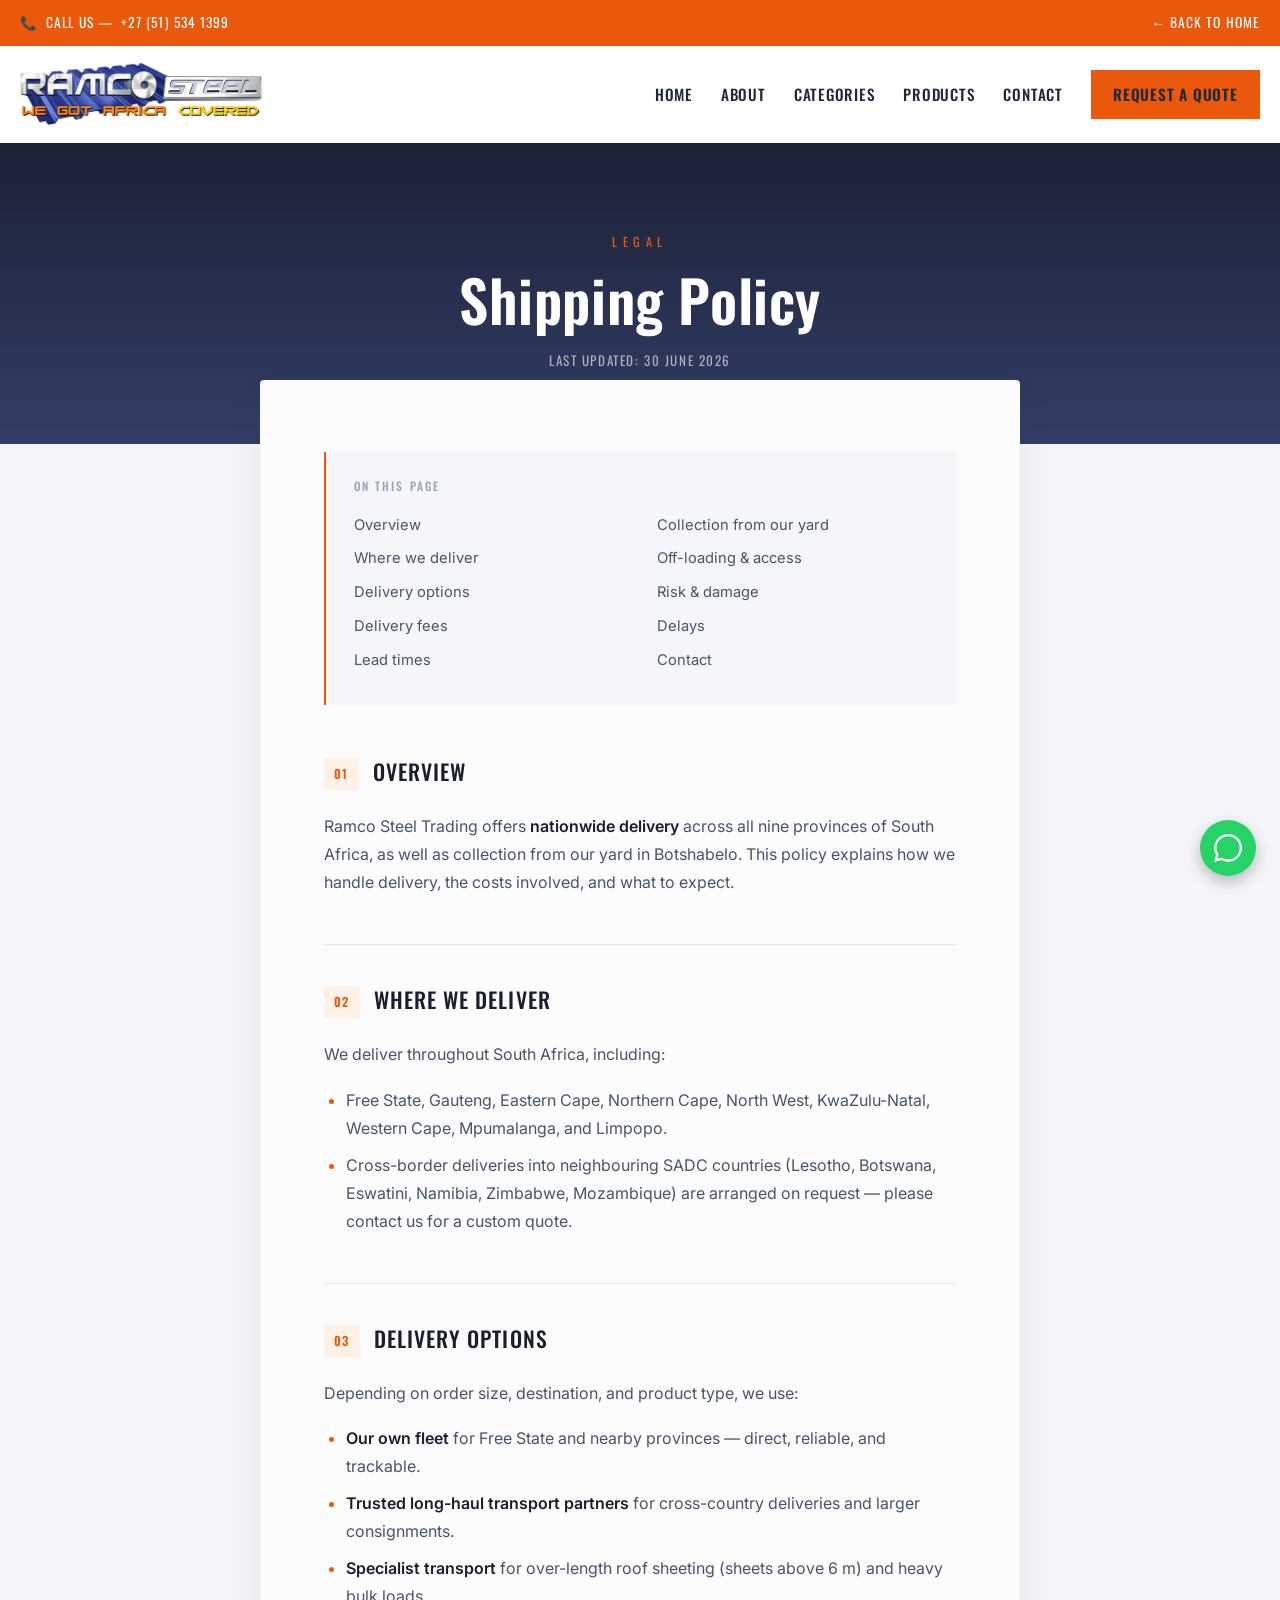
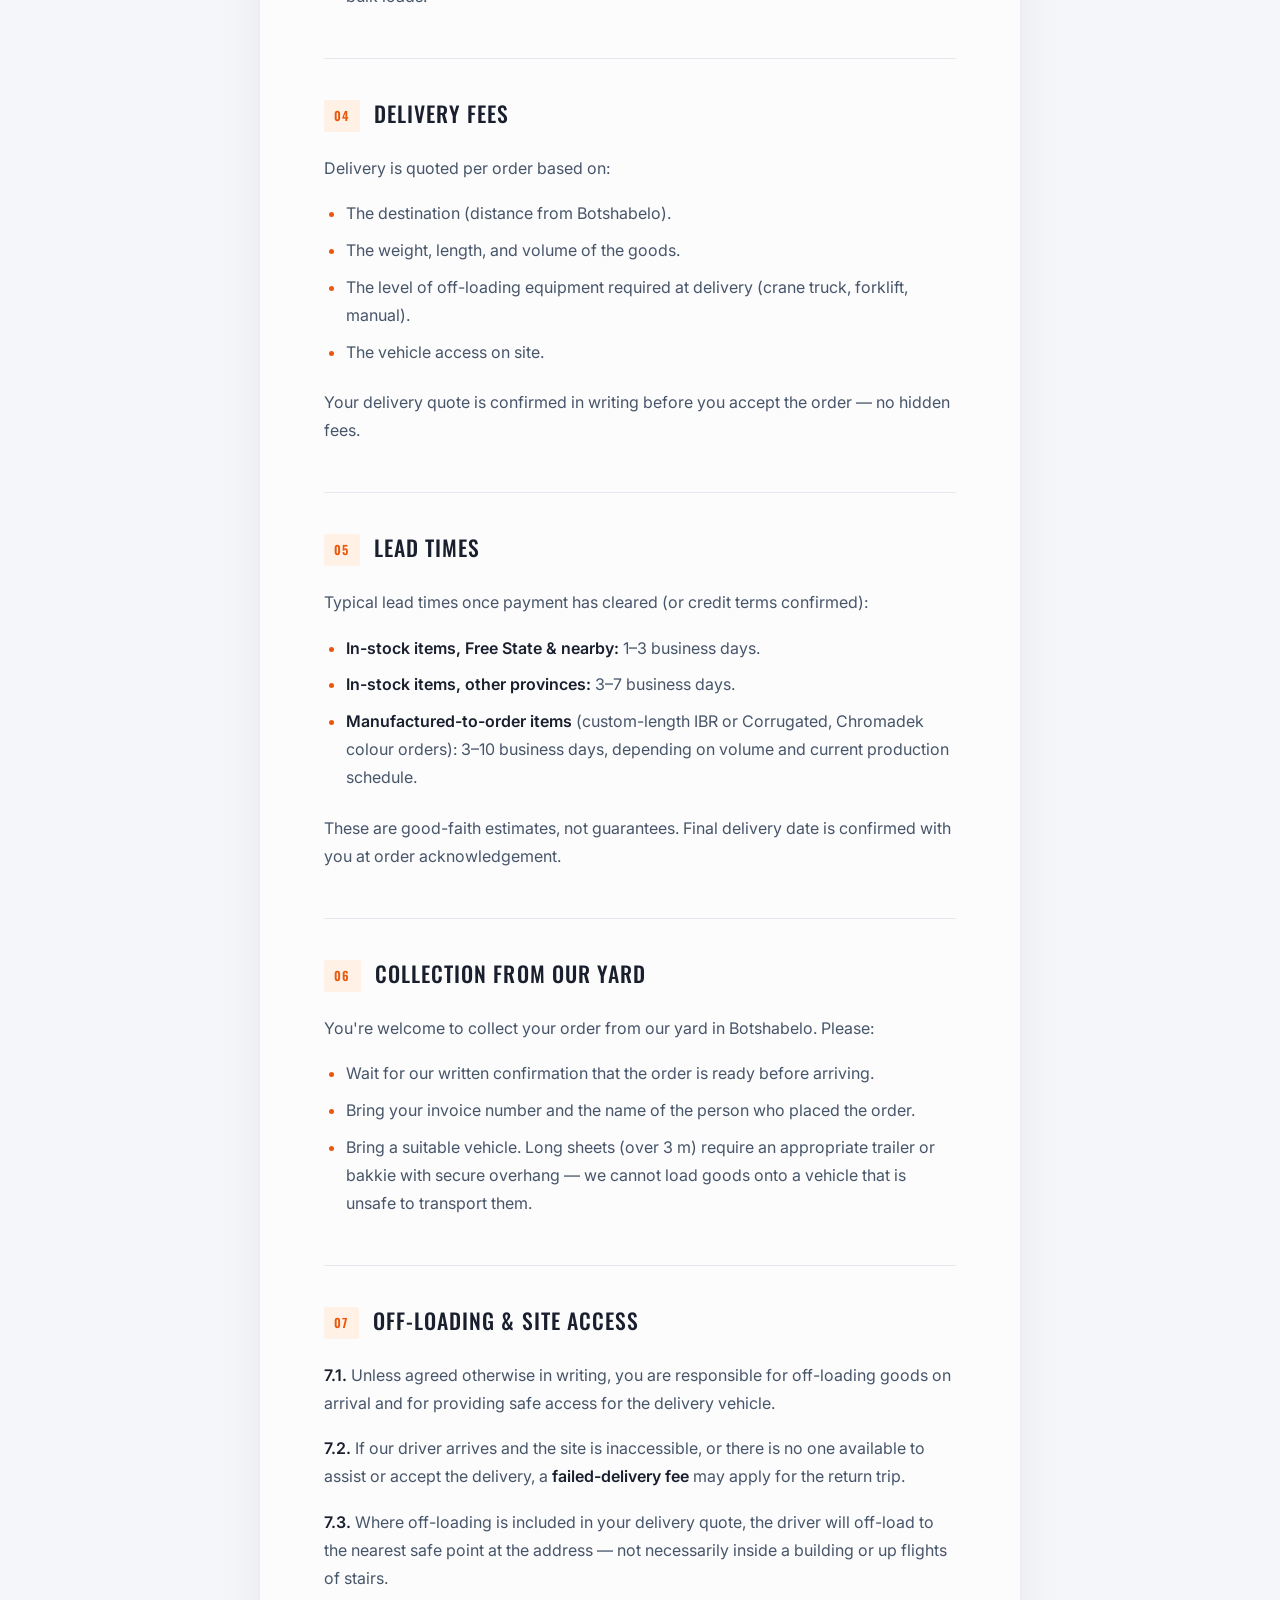
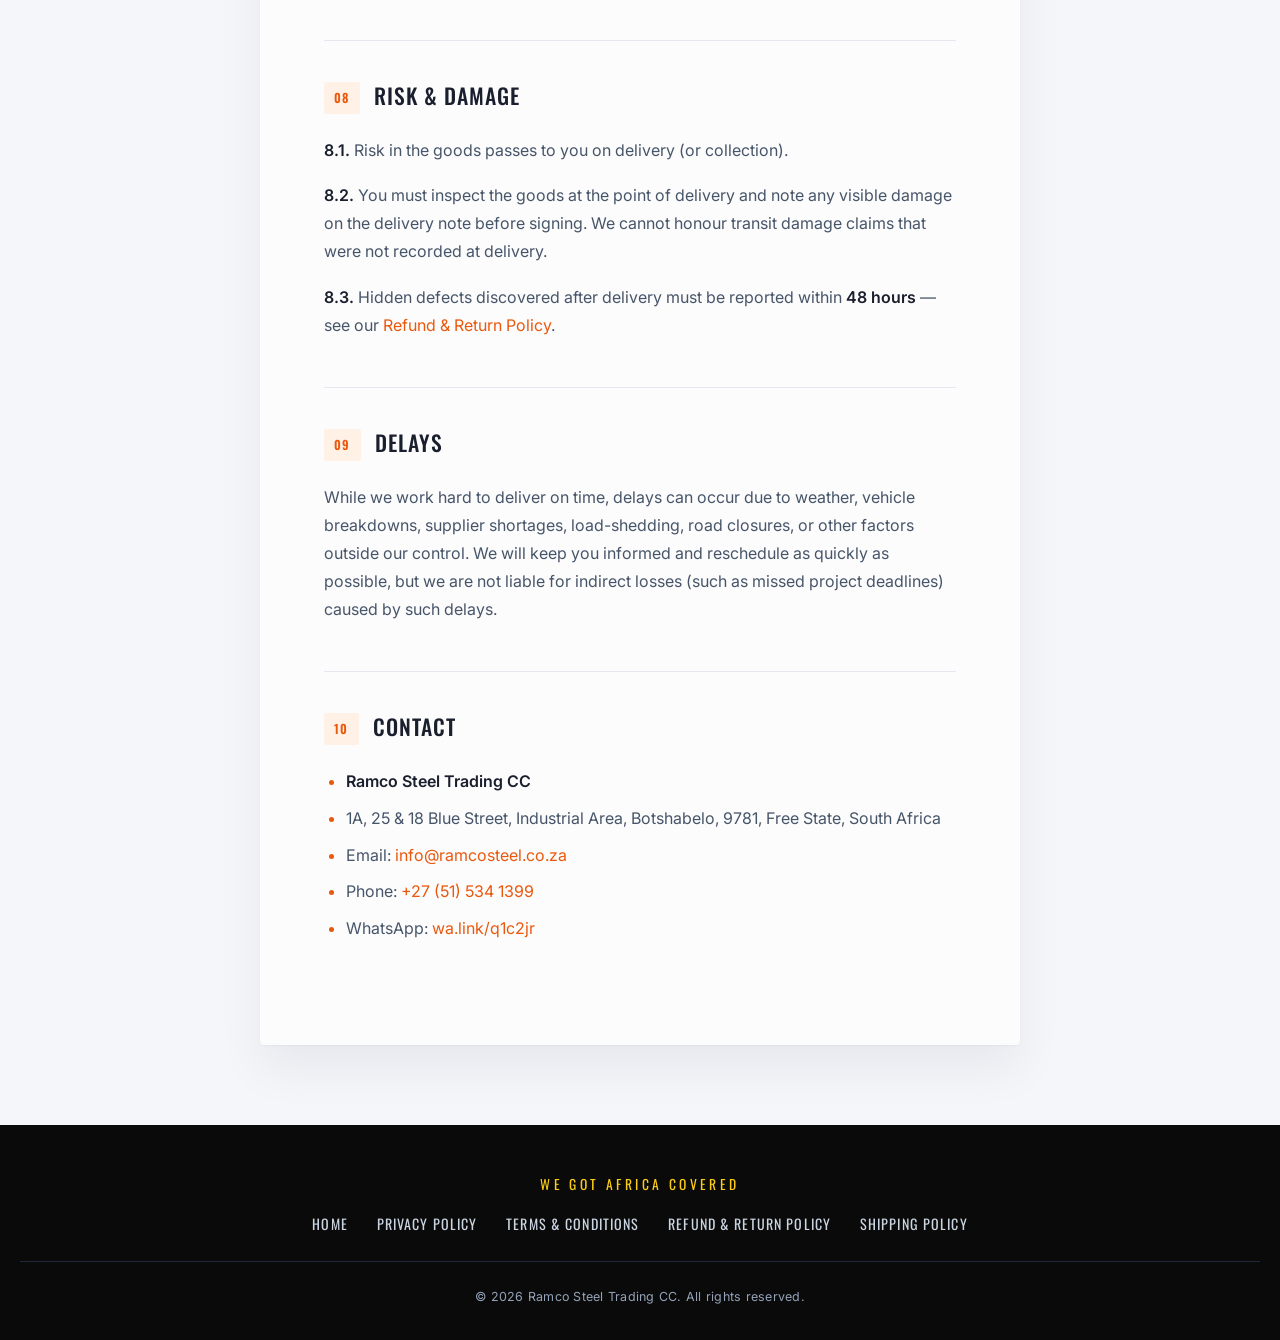
<file: shipping.html>
<!DOCTYPE html>
<html lang="en">
<head>
<meta charset="UTF-8" />
<meta name="viewport" content="width=device-width, initial-scale=1.0" />
<link rel="icon" href="/favicon.ico" sizes="any">
<link rel="icon" type="image/png" sizes="192x192" href="/favicon-192.png">
<link rel="apple-touch-icon" href="/apple-touch-icon.png">
<title>Shipping Policy — Ramco Steel Trading</title>
<link rel="preconnect" href="https://fonts.googleapis.com">
<link rel="preconnect" href="https://fonts.gstatic.com" crossorigin>
<link href="https://fonts.googleapis.com/css2?family=Oswald:wght@400;500;600;700&family=Inter:wght@400;500;600;700&display=swap" rel="stylesheet">
<link rel="stylesheet" href="legal.css">
</head>
<body>

<div class="topbar">
  <div class="topbar-inner">
    <a href="tel:+27515341399">📞 <span class="label-long">CALL US — </span>+27 (51) 534 1399</a>
    <a href="index.html">← BACK TO HOME</a>
  </div>
</div>

<nav class="nav">
  <div class="nav-inner">
    <a href="index.html" class="logo"><img src="ramco-logo.PNG" alt="Ramco Steel Trading" /></a>
    <button class="menu-toggle" onclick="document.getElementById('navlinks').classList.toggle('open')">☰</button>
    <div class="nav-links" id="navlinks">
      <a href="index.html#home">Home</a>
      <a href="index.html#about">About</a>
      <a href="index.html#categories">Categories</a>
      <a href="index.html#products">Products</a>
      <a href="index.html#contact">Contact</a>
      <a href="quote.html" class="nav-cta">Request a Quote</a>
    </div>
  </div>
</nav>

<section class="legal-hero">
  <div class="eyebrow">Legal</div>
  <h1>Shipping Policy</h1>
  <div class="meta">Last updated: 30 June 2026</div>
</section>

<main class="legal-body">

  <div class="legal-toc">
    <h4>On this page</h4>
    <ul>
      <li><a href="#intro">Overview</a></li>
      <li><a href="#coverage">Where we deliver</a></li>
      <li><a href="#options">Delivery options</a></li>
      <li><a href="#fees">Delivery fees</a></li>
      <li><a href="#times">Lead times</a></li>
      <li><a href="#collection">Collection from our yard</a></li>
      <li><a href="#offloading">Off-loading &amp; access</a></li>
      <li><a href="#risk">Risk &amp; damage</a></li>
      <li><a href="#delays">Delays</a></li>
      <li><a href="#contact">Contact</a></li>
    </ul>
  </div>

  <h2 id="intro">Overview</h2>
  <p>Ramco Steel Trading offers <strong>nationwide delivery</strong> across all nine provinces of South Africa, as well as collection from our yard in Botshabelo. This policy explains how we handle delivery, the costs involved, and what to expect.</p>

  <h2 id="coverage">Where We Deliver</h2>
  <p>We deliver throughout South Africa, including:</p>
  <ul>
    <li>Free State, Gauteng, Eastern Cape, Northern Cape, North West, KwaZulu-Natal, Western Cape, Mpumalanga, and Limpopo.</li>
    <li>Cross-border deliveries into neighbouring SADC countries (Lesotho, Botswana, Eswatini, Namibia, Zimbabwe, Mozambique) are arranged on request — please contact us for a custom quote.</li>
  </ul>

  <h2 id="options">Delivery Options</h2>
  <p>Depending on order size, destination, and product type, we use:</p>
  <ul>
    <li><strong>Our own fleet</strong> for Free State and nearby provinces — direct, reliable, and trackable.</li>
    <li><strong>Trusted long-haul transport partners</strong> for cross-country deliveries and larger consignments.</li>
    <li><strong>Specialist transport</strong> for over-length roof sheeting (sheets above 6 m) and heavy bulk loads.</li>
  </ul>

  <h2 id="fees">Delivery Fees</h2>
  <p>Delivery is quoted per order based on:</p>
  <ul>
    <li>The destination (distance from Botshabelo).</li>
    <li>The weight, length, and volume of the goods.</li>
    <li>The level of off-loading equipment required at delivery (crane truck, forklift, manual).</li>
    <li>The vehicle access on site.</li>
  </ul>
  <p>Your delivery quote is confirmed in writing before you accept the order — no hidden fees.</p>

  <h2 id="times">Lead Times</h2>
  <p>Typical lead times once payment has cleared (or credit terms confirmed):</p>
  <ul>
    <li><strong>In-stock items, Free State &amp; nearby:</strong> 1–3 business days.</li>
    <li><strong>In-stock items, other provinces:</strong> 3–7 business days.</li>
    <li><strong>Manufactured-to-order items</strong> (custom-length IBR or Corrugated, Chromadek colour orders): 3–10 business days, depending on volume and current production schedule.</li>
  </ul>
  <p>These are good-faith estimates, not guarantees. Final delivery date is confirmed with you at order acknowledgement.</p>

  <h2 id="collection">Collection From Our Yard</h2>
  <p>You're welcome to collect your order from our yard in Botshabelo. Please:</p>
  <ul>
    <li>Wait for our written confirmation that the order is ready before arriving.</li>
    <li>Bring your invoice number and the name of the person who placed the order.</li>
    <li>Bring a suitable vehicle. Long sheets (over 3 m) require an appropriate trailer or bakkie with secure overhang — we cannot load goods onto a vehicle that is unsafe to transport them.</li>
  </ul>

  <h2 id="offloading">Off-loading &amp; Site Access</h2>
  <p><strong>7.1.</strong> Unless agreed otherwise in writing, you are responsible for off-loading goods on arrival and for providing safe access for the delivery vehicle.</p>
  <p><strong>7.2.</strong> If our driver arrives and the site is inaccessible, or there is no one available to assist or accept the delivery, a <strong>failed-delivery fee</strong> may apply for the return trip.</p>
  <p><strong>7.3.</strong> Where off-loading is included in your delivery quote, the driver will off-load to the nearest safe point at the address — not necessarily inside a building or up flights of stairs.</p>

  <h2 id="risk">Risk &amp; Damage</h2>
  <p><strong>8.1.</strong> Risk in the goods passes to you on delivery (or collection).</p>
  <p><strong>8.2.</strong> You must inspect the goods at the point of delivery and note any visible damage on the delivery note before signing. We cannot honour transit damage claims that were not recorded at delivery.</p>
  <p><strong>8.3.</strong> Hidden defects discovered after delivery must be reported within <strong>48 hours</strong> — see our <a href="refund.html">Refund &amp; Return Policy</a>.</p>

  <h2 id="delays">Delays</h2>
  <p>While we work hard to deliver on time, delays can occur due to weather, vehicle breakdowns, supplier shortages, load-shedding, road closures, or other factors outside our control. We will keep you informed and reschedule as quickly as possible, but we are not liable for indirect losses (such as missed project deadlines) caused by such delays.</p>

  <h2 id="contact">Contact</h2>
  <ul>
    <li><strong>Ramco Steel Trading CC</strong></li>
    <li>1A, 25 &amp; 18 Blue Street, Industrial Area, Botshabelo, 9781, Free State, South Africa</li>
    <li>Email: <a href="mailto:info@ramcosteel.co.za">info@ramcosteel.co.za</a></li>
    <li>Phone: <a href="tel:+27515341399">+27 (51) 534 1399</a></li>
    <li>WhatsApp: <a href="https://wa.link/q1c2jr" target="_blank" rel="noopener">wa.link/q1c2jr</a></li>
  </ul>

</main>

<footer>
  <div class="tag">We Got Africa Covered</div>
  <div class="links">
    <a href="index.html">Home</a>
    <a href="privacy.html">Privacy Policy</a>
    <a href="terms.html">Terms &amp; Conditions</a>
    <a href="refund.html">Refund &amp; Return Policy</a>
    <a href="shipping.html">Shipping Policy</a>
  </div>
  <div class="copyright">© <span id="yr"></span> Ramco Steel Trading CC. All rights reserved.</div>
</footer>

<a href="https://wa.link/q1c2jr" class="wa-float" target="_blank" rel="noopener" aria-label="Chat on WhatsApp">
  <svg viewBox="0 0 24 24"><path d="M20.52 3.48A11.93 11.93 0 0 0 12.06 0C5.5 0 .16 5.34.16 11.9c0 2.1.55 4.15 1.6 5.96L0 24l6.32-1.66a11.88 11.88 0 0 0 5.74 1.46h.01c6.56 0 11.9-5.34 11.9-11.9 0-3.18-1.24-6.17-3.49-8.42zM12.07 21.8h-.01a9.9 9.9 0 0 1-5.04-1.38l-.36-.21-3.75.98 1-3.65-.24-.37a9.9 9.9 0 0 1-1.52-5.27c0-5.46 4.44-9.9 9.92-9.9 2.65 0 5.14 1.03 7.02 2.91a9.83 9.83 0 0 1 2.9 7c0 5.46-4.45 9.9-9.92 9.9z"/></svg>
</a>

<script>document.getElementById('yr').textContent = new Date().getFullYear();</script>
</body>
</html>
</file>
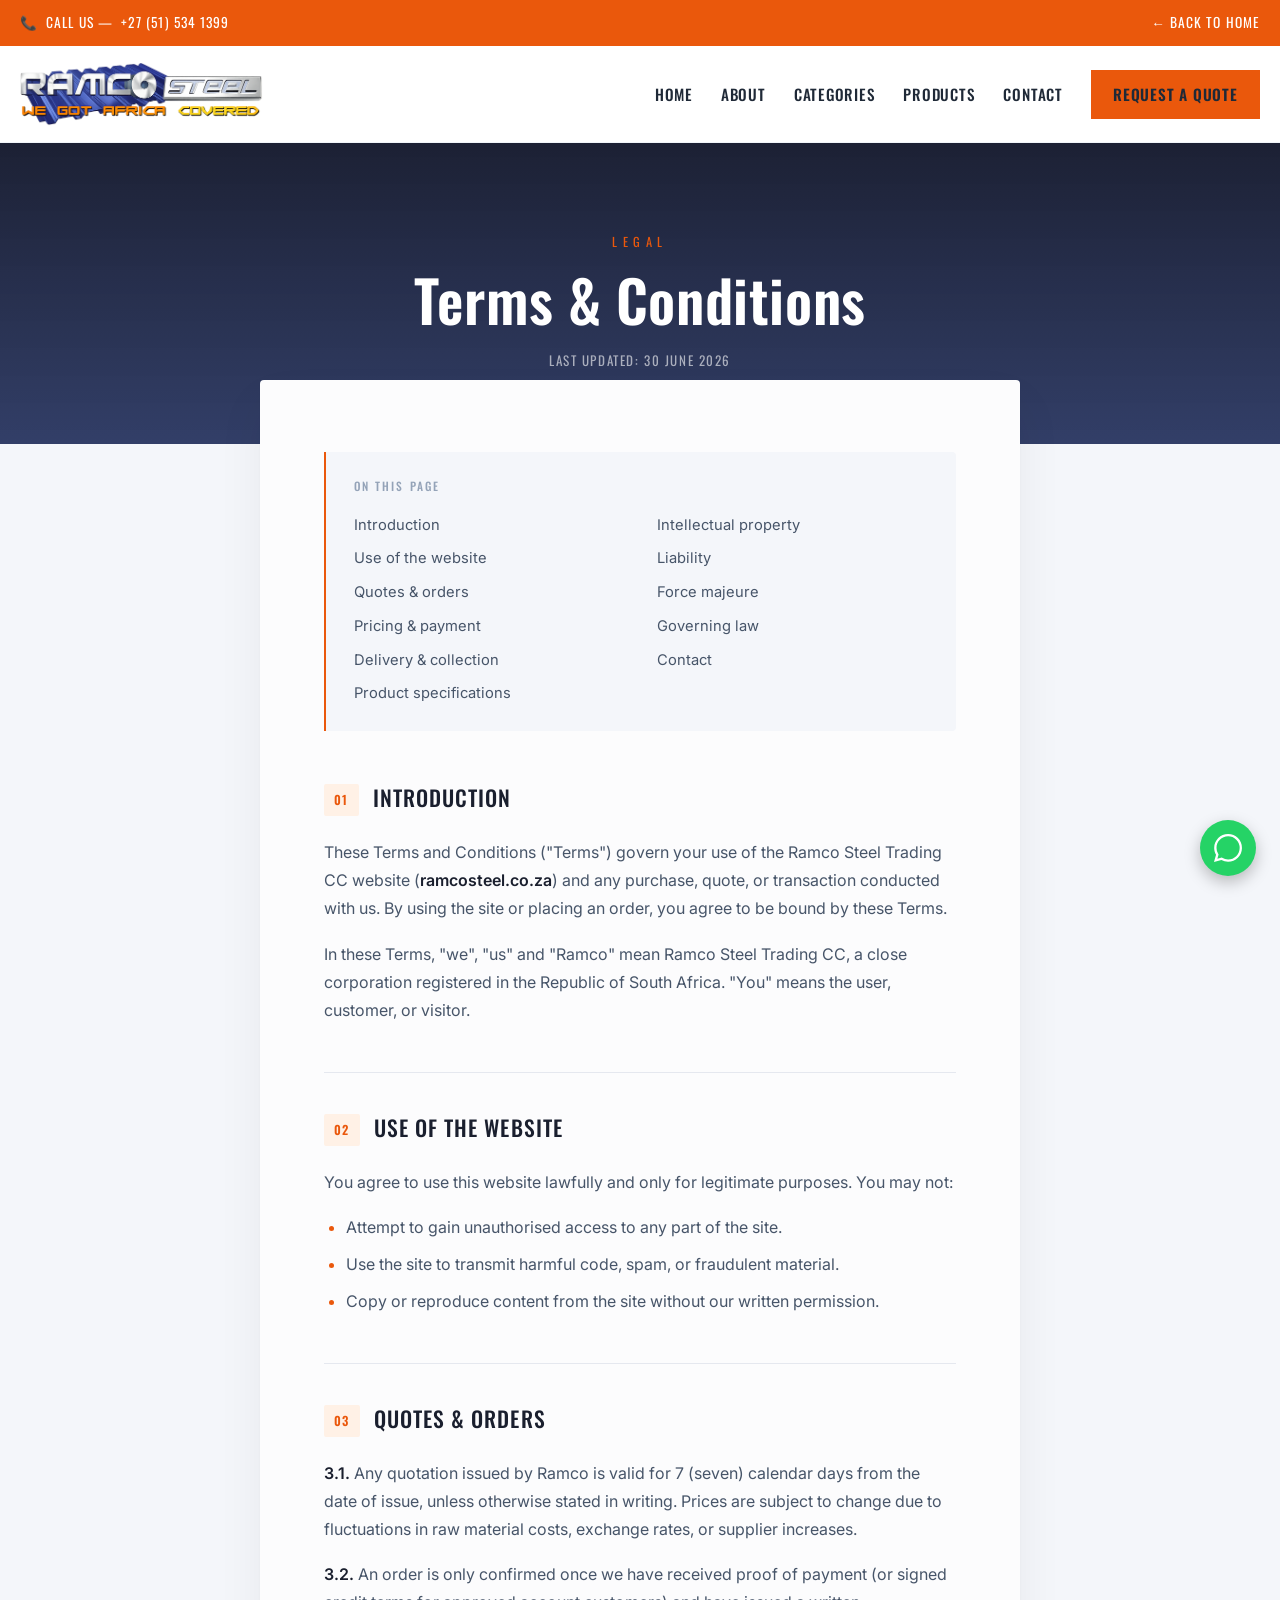
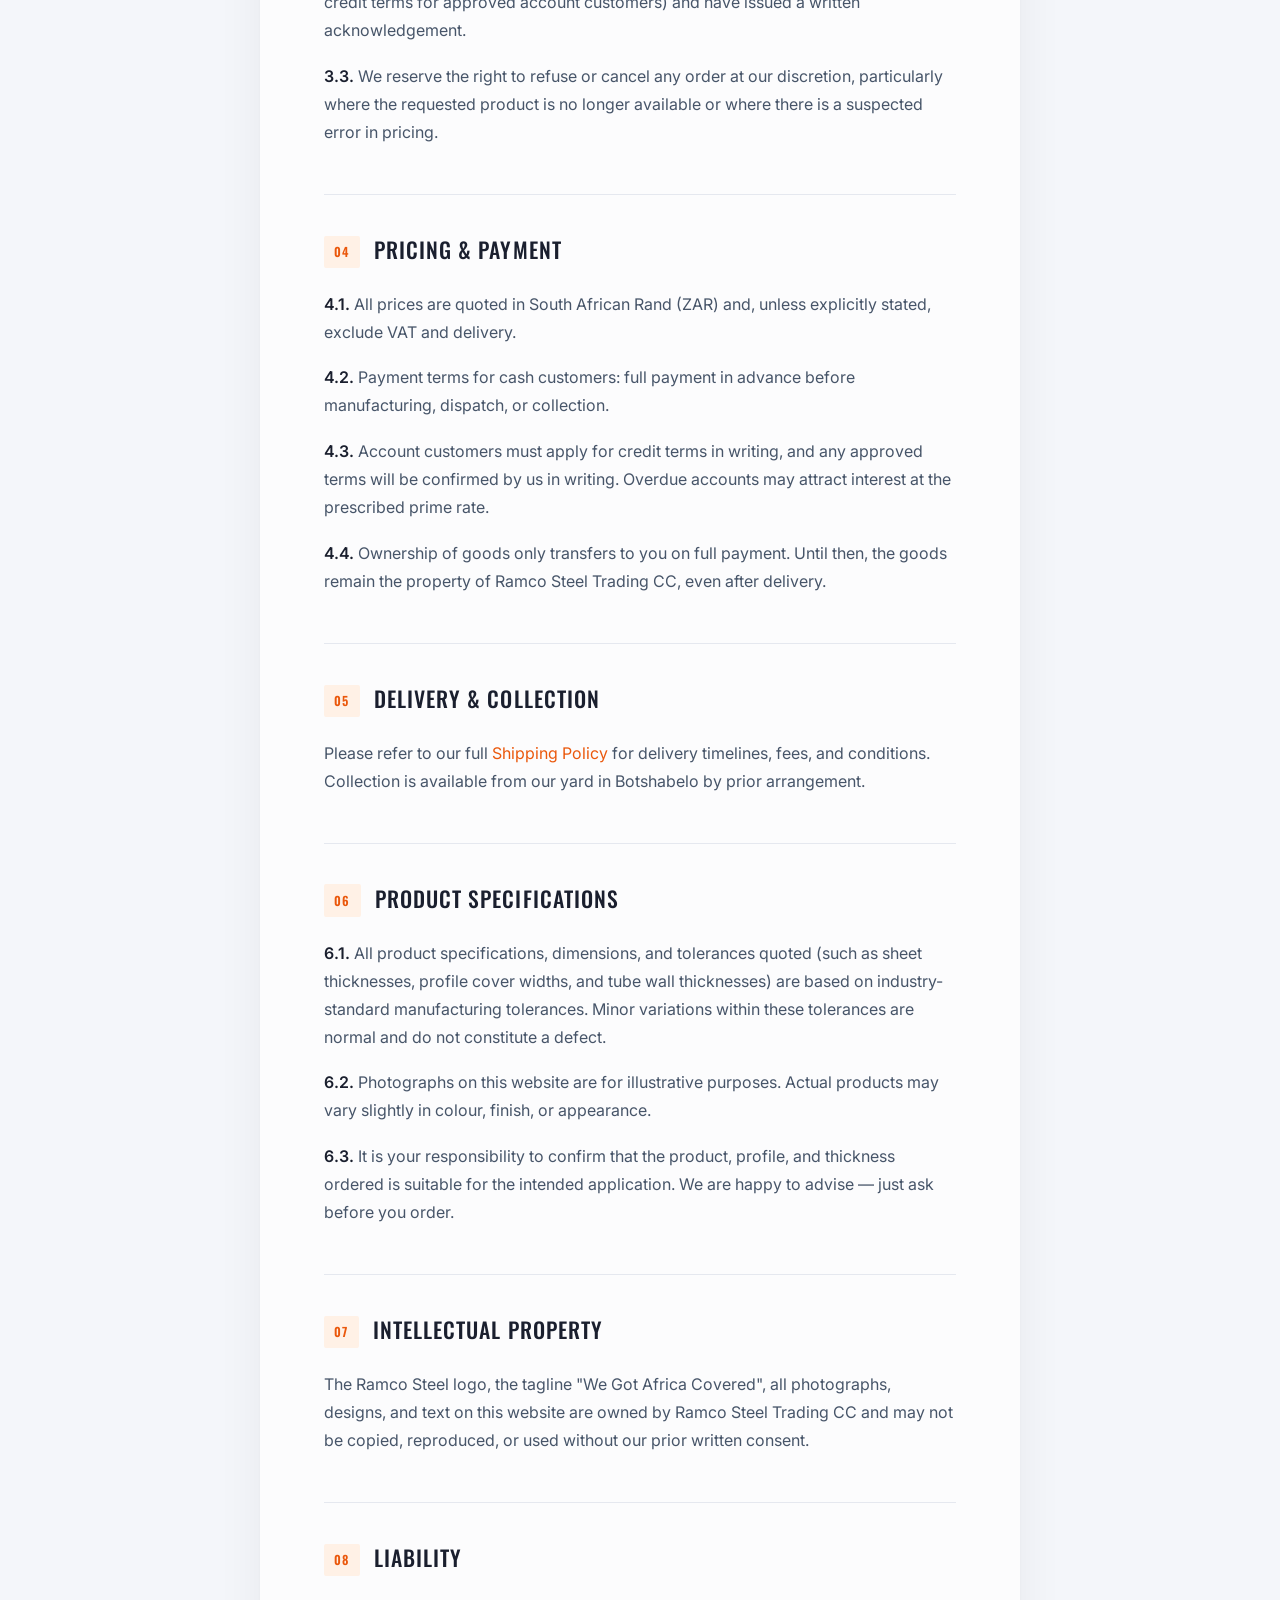
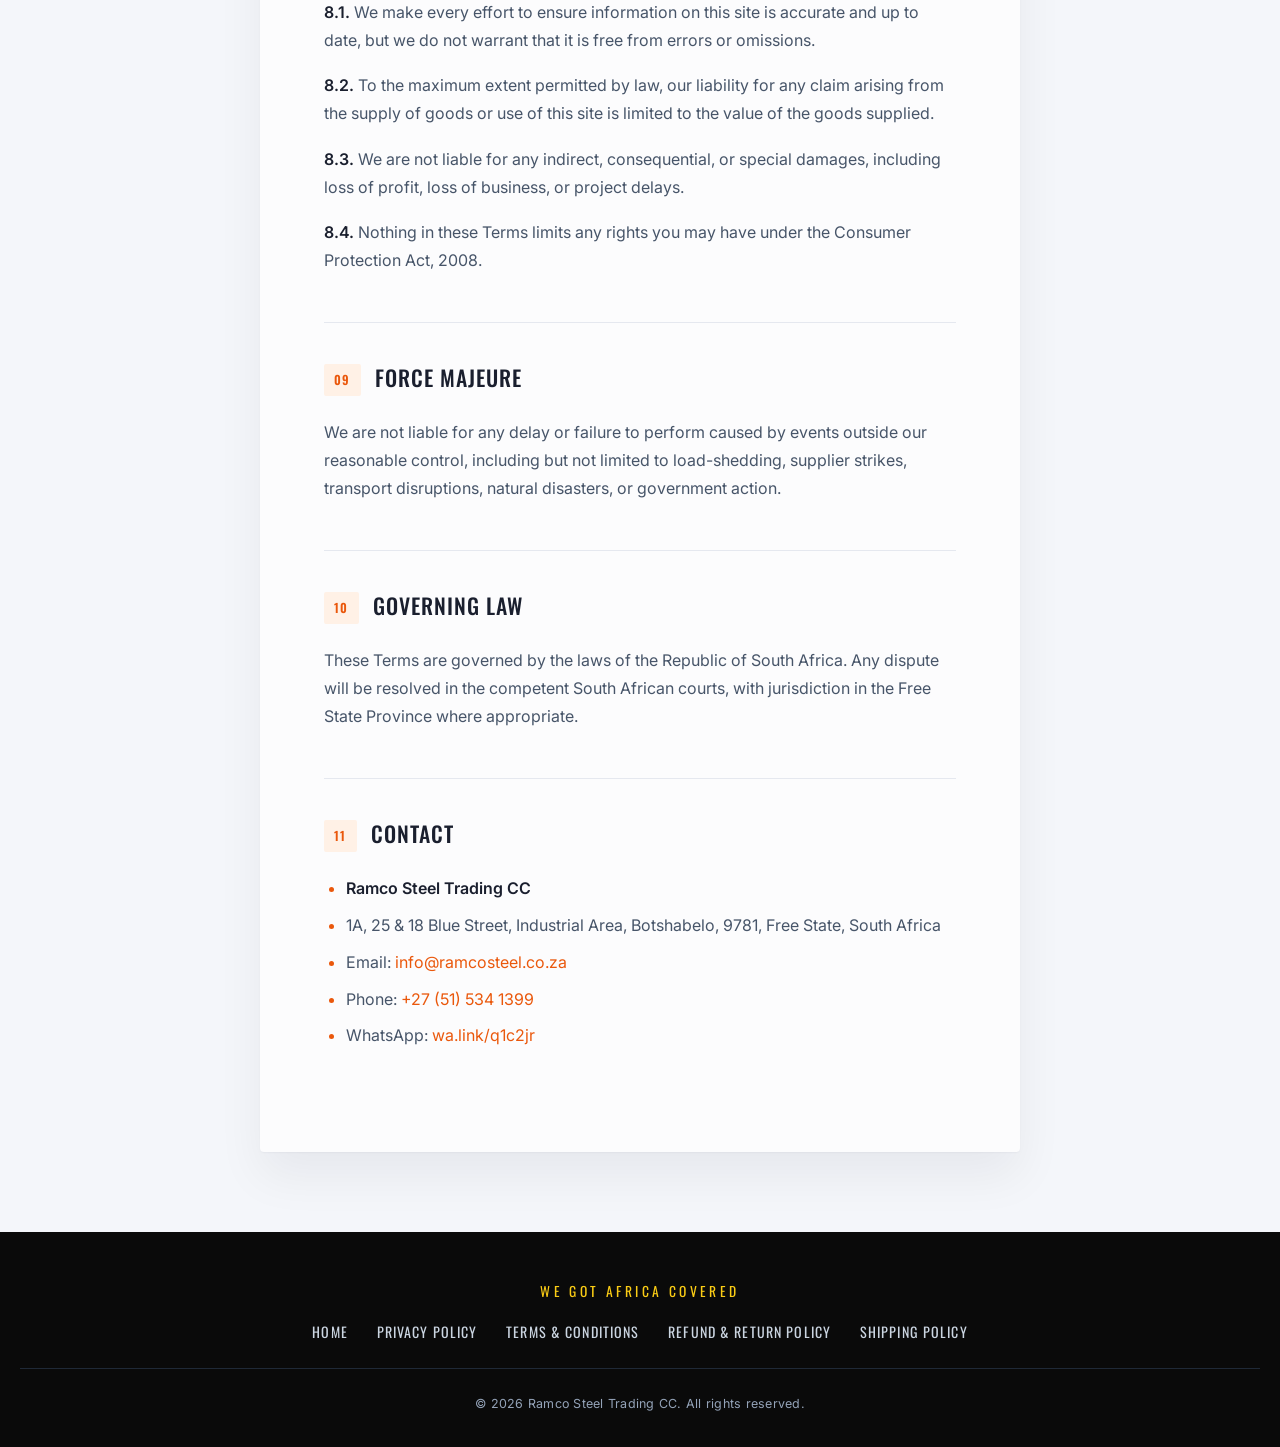
<file: terms.html>
<!DOCTYPE html>
<html lang="en">
<head>
<meta charset="UTF-8" />
<meta name="viewport" content="width=device-width, initial-scale=1.0" />
<link rel="icon" href="/favicon.ico" sizes="any">
<link rel="icon" type="image/png" sizes="192x192" href="/favicon-192.png">
<link rel="apple-touch-icon" href="/apple-touch-icon.png">
<title>Terms &amp; Conditions — Ramco Steel Trading</title>
<link rel="preconnect" href="https://fonts.googleapis.com">
<link rel="preconnect" href="https://fonts.gstatic.com" crossorigin>
<link href="https://fonts.googleapis.com/css2?family=Oswald:wght@400;500;600;700&family=Inter:wght@400;500;600;700&display=swap" rel="stylesheet">
<link rel="stylesheet" href="legal.css">
</head>
<body>

<div class="topbar">
  <div class="topbar-inner">
    <a href="tel:+27515341399">📞 <span class="label-long">CALL US — </span>+27 (51) 534 1399</a>
    <a href="index.html">← BACK TO HOME</a>
  </div>
</div>

<nav class="nav">
  <div class="nav-inner">
    <a href="index.html" class="logo"><img src="ramco-logo.PNG" alt="Ramco Steel Trading" /></a>
    <button class="menu-toggle" onclick="document.getElementById('navlinks').classList.toggle('open')">☰</button>
    <div class="nav-links" id="navlinks">
      <a href="index.html#home">Home</a>
      <a href="index.html#about">About</a>
      <a href="index.html#categories">Categories</a>
      <a href="index.html#products">Products</a>
      <a href="index.html#contact">Contact</a>
      <a href="quote.html" class="nav-cta">Request a Quote</a>
    </div>
  </div>
</nav>

<section class="legal-hero">
  <div class="eyebrow">Legal</div>
  <h1>Terms &amp; Conditions</h1>
  <div class="meta">Last updated: 30 June 2026</div>
</section>

<main class="legal-body">

  <div class="legal-toc">
    <h4>On this page</h4>
    <ul>
      <li><a href="#intro">Introduction</a></li>
      <li><a href="#use">Use of the website</a></li>
      <li><a href="#quotes">Quotes &amp; orders</a></li>
      <li><a href="#pricing">Pricing &amp; payment</a></li>
      <li><a href="#delivery">Delivery &amp; collection</a></li>
      <li><a href="#products">Product specifications</a></li>
      <li><a href="#ip">Intellectual property</a></li>
      <li><a href="#liability">Liability</a></li>
      <li><a href="#force">Force majeure</a></li>
      <li><a href="#law">Governing law</a></li>
      <li><a href="#contact">Contact</a></li>
    </ul>
  </div>

  <h2 id="intro">Introduction</h2>
  <p>These Terms and Conditions ("Terms") govern your use of the Ramco Steel Trading CC website (<strong>ramcosteel.co.za</strong>) and any purchase, quote, or transaction conducted with us. By using the site or placing an order, you agree to be bound by these Terms.</p>
  <p>In these Terms, "we", "us" and "Ramco" mean Ramco Steel Trading CC, a close corporation registered in the Republic of South Africa. "You" means the user, customer, or visitor.</p>

  <h2 id="use">Use of the Website</h2>
  <p>You agree to use this website lawfully and only for legitimate purposes. You may not:</p>
  <ul>
    <li>Attempt to gain unauthorised access to any part of the site.</li>
    <li>Use the site to transmit harmful code, spam, or fraudulent material.</li>
    <li>Copy or reproduce content from the site without our written permission.</li>
  </ul>

  <h2 id="quotes">Quotes &amp; Orders</h2>
  <p><strong>3.1.</strong> Any quotation issued by Ramco is valid for 7 (seven) calendar days from the date of issue, unless otherwise stated in writing. Prices are subject to change due to fluctuations in raw material costs, exchange rates, or supplier increases.</p>
  <p><strong>3.2.</strong> An order is only confirmed once we have received proof of payment (or signed credit terms for approved account customers) and have issued a written acknowledgement.</p>
  <p><strong>3.3.</strong> We reserve the right to refuse or cancel any order at our discretion, particularly where the requested product is no longer available or where there is a suspected error in pricing.</p>

  <h2 id="pricing">Pricing &amp; Payment</h2>
  <p><strong>4.1.</strong> All prices are quoted in South African Rand (ZAR) and, unless explicitly stated, exclude VAT and delivery.</p>
  <p><strong>4.2.</strong> Payment terms for cash customers: full payment in advance before manufacturing, dispatch, or collection.</p>
  <p><strong>4.3.</strong> Account customers must apply for credit terms in writing, and any approved terms will be confirmed by us in writing. Overdue accounts may attract interest at the prescribed prime rate.</p>
  <p><strong>4.4.</strong> Ownership of goods only transfers to you on full payment. Until then, the goods remain the property of Ramco Steel Trading CC, even after delivery.</p>

  <h2 id="delivery">Delivery &amp; Collection</h2>
  <p>Please refer to our full <a href="shipping.html">Shipping Policy</a> for delivery timelines, fees, and conditions. Collection is available from our yard in Botshabelo by prior arrangement.</p>

  <h2 id="products">Product Specifications</h2>
  <p><strong>6.1.</strong> All product specifications, dimensions, and tolerances quoted (such as sheet thicknesses, profile cover widths, and tube wall thicknesses) are based on industry-standard manufacturing tolerances. Minor variations within these tolerances are normal and do not constitute a defect.</p>
  <p><strong>6.2.</strong> Photographs on this website are for illustrative purposes. Actual products may vary slightly in colour, finish, or appearance.</p>
  <p><strong>6.3.</strong> It is your responsibility to confirm that the product, profile, and thickness ordered is suitable for the intended application. We are happy to advise — just ask before you order.</p>

  <h2 id="ip">Intellectual Property</h2>
  <p>The Ramco Steel logo, the tagline "We Got Africa Covered", all photographs, designs, and text on this website are owned by Ramco Steel Trading CC and may not be copied, reproduced, or used without our prior written consent.</p>

  <h2 id="liability">Liability</h2>
  <p><strong>8.1.</strong> We make every effort to ensure information on this site is accurate and up to date, but we do not warrant that it is free from errors or omissions.</p>
  <p><strong>8.2.</strong> To the maximum extent permitted by law, our liability for any claim arising from the supply of goods or use of this site is limited to the value of the goods supplied.</p>
  <p><strong>8.3.</strong> We are not liable for any indirect, consequential, or special damages, including loss of profit, loss of business, or project delays.</p>
  <p><strong>8.4.</strong> Nothing in these Terms limits any rights you may have under the Consumer Protection Act, 2008.</p>

  <h2 id="force">Force Majeure</h2>
  <p>We are not liable for any delay or failure to perform caused by events outside our reasonable control, including but not limited to load-shedding, supplier strikes, transport disruptions, natural disasters, or government action.</p>

  <h2 id="law">Governing Law</h2>
  <p>These Terms are governed by the laws of the Republic of South Africa. Any dispute will be resolved in the competent South African courts, with jurisdiction in the Free State Province where appropriate.</p>

  <h2 id="contact">Contact</h2>
  <ul>
    <li><strong>Ramco Steel Trading CC</strong></li>
    <li>1A, 25 &amp; 18 Blue Street, Industrial Area, Botshabelo, 9781, Free State, South Africa</li>
    <li>Email: <a href="mailto:info@ramcosteel.co.za">info@ramcosteel.co.za</a></li>
    <li>Phone: <a href="tel:+27515341399">+27 (51) 534 1399</a></li>
    <li>WhatsApp: <a href="https://wa.link/q1c2jr" target="_blank" rel="noopener">wa.link/q1c2jr</a></li>
  </ul>

</main>

<footer>
  <div class="tag">We Got Africa Covered</div>
  <div class="links">
    <a href="index.html">Home</a>
    <a href="privacy.html">Privacy Policy</a>
    <a href="terms.html">Terms &amp; Conditions</a>
    <a href="refund.html">Refund &amp; Return Policy</a>
    <a href="shipping.html">Shipping Policy</a>
  </div>
  <div class="copyright">© <span id="yr"></span> Ramco Steel Trading CC. All rights reserved.</div>
</footer>

<a href="https://wa.link/q1c2jr" class="wa-float" target="_blank" rel="noopener" aria-label="Chat on WhatsApp">
  <svg viewBox="0 0 24 24"><path d="M20.52 3.48A11.93 11.93 0 0 0 12.06 0C5.5 0 .16 5.34.16 11.9c0 2.1.55 4.15 1.6 5.96L0 24l6.32-1.66a11.88 11.88 0 0 0 5.74 1.46h.01c6.56 0 11.9-5.34 11.9-11.9 0-3.18-1.24-6.17-3.49-8.42zM12.07 21.8h-.01a9.9 9.9 0 0 1-5.04-1.38l-.36-.21-3.75.98 1-3.65-.24-.37a9.9 9.9 0 0 1-1.52-5.27c0-5.46 4.44-9.9 9.92-9.9 2.65 0 5.14 1.03 7.02 2.91a9.83 9.83 0 0 1 2.9 7c0 5.46-4.45 9.9-9.92 9.9z"/></svg>
</a>

<script>document.getElementById('yr').textContent = new Date().getFullYear();</script>
</body>
</html>
</file>
<file: legal.css>
/* ===== Shared styles for legal pages — refined ===== */
:root {
  --blue:        #1E40AF;
  --blue-dark:   #1E3A8A;
  --blue-deeper: #172554;
  --orange:      #EA580C;
  --orange-hot:  #F97316;
  --orange-soft: #FFF1E6;
  --yellow:      #FACC15;
  --silver:      #94A3B8;
  --silver-lt:   #CBD5E1;
  --ink:         #1A1F2E;
  --ink-soft:    #475569;
  --paper:      #FCFCFD;
  --paper-2:     #F4F6FA;
  --rule:        #E5E8EF;
  --black:       #0A0A0A;
  --dark:        #1F2937;
  --white:       #FFFFFF;
  --off-white:   #F8FAFC;
  --grey-bg:     #F1F5F9;
  --wa-green:    #25D366;
}

*,*::before,*::after { box-sizing: border-box; margin: 0; padding: 0; }
html { scroll-behavior: smooth; }
body {
  font-family: 'Inter', system-ui, -apple-system, sans-serif;
  color: var(--ink);
  background: var(--paper-2);
  line-height: 1.75;
  font-size: 16.5px;
  -webkit-font-smoothing: antialiased;
  text-rendering: optimizeLegibility;
}
img { max-width: 100%; display: block; }
a { color: inherit; text-decoration: none; }
button { font-family: inherit; cursor: pointer; border: none; background: none; }

/* ============ Top bar ============ */
.topbar { background: var(--orange); color: var(--white); font-family: 'Oswald', sans-serif; font-size: 0.85rem; letter-spacing: 0.08em; }
.topbar-inner { max-width: 1280px; margin: 0 auto; padding: 0.7rem 1.25rem; display: flex; justify-content: space-between; align-items: center; gap: 1rem; }
.topbar a { display: inline-flex; align-items: center; gap: 0.5rem; }
.topbar a:hover { opacity: 0.85; }

/* ============ Nav ============ */
.nav { background: var(--white); border-bottom: 1px solid var(--grey-bg); position: sticky; top: 0; z-index: 50; }
.nav-inner { max-width: 1280px; margin: 0 auto; padding: 1rem 1.25rem; display: flex; justify-content: space-between; align-items: center; }
.logo img { height: 64px; }
.nav-links { display: flex; gap: 1.75rem; align-items: center; font-family: 'Oswald', sans-serif; letter-spacing: 0.05em; text-transform: uppercase; font-size: 0.95rem; font-weight: 500; }
.nav-links a { color: var(--dark); }
.nav-links a:hover { color: var(--orange); }
.nav-cta { background: var(--orange); color: var(--white); padding: 0.7rem 1.4rem; font-weight: 600; }
.nav-cta:hover { background: var(--orange-hot); color: var(--white); }
.menu-toggle { display: none; background: var(--blue); color: var(--white); padding: 0.7rem 0.9rem; font-size: 1.25rem; }

/* ============ Legal hero — quieter, more elegant ============ */
.legal-hero {
  background:
    linear-gradient(rgba(10,15,35,0.92), rgba(23,37,84,0.88)),
    url('https://images.unsplash.com/photo-1518709268805-4e9042af2176?auto=format&fit=crop&w=1600&q=80') center/cover no-repeat;
  color: var(--white);
  padding: 5.5rem 1.25rem 4.5rem;
  text-align: center;
  position: relative;
}
.legal-hero::after {
  content: "";
  position: absolute;
  left: 50%; bottom: 0;
  transform: translateX(-50%);
  width: 56px; height: 3px;
  background: var(--orange);
}
.legal-hero .eyebrow {
  font-family: 'Oswald', sans-serif;
  color: var(--orange);
  letter-spacing: 0.45em;
  font-size: 0.78rem;
  margin-bottom: 1rem;
  text-transform: uppercase;
}
.legal-hero h1 {
  font-family: 'Oswald', sans-serif;
  font-weight: 600;
  font-size: clamp(2.2rem, 5vw, 3.6rem);
  letter-spacing: 0.01em;
  line-height: 1.05;
}
.legal-hero .meta {
  color: rgba(255,255,255,0.6);
  margin-top: 1.25rem;
  font-size: 0.82rem;
  letter-spacing: 0.12em;
  text-transform: uppercase;
  font-family: 'Oswald', sans-serif;
}

/* ============ Legal body — cleaner, airier ============ */
.legal-body {
  max-width: 760px;
  margin: -3rem auto 5rem;
  padding: 3.5rem 1.75rem 4rem;
  background: var(--paper);
  position: relative;
  border-radius: 4px;
  box-shadow: 0 1px 2px rgba(15,23,42,0.04), 0 24px 48px rgba(15,23,42,0.06);
  counter-reset: section;
}
@media (min-width: 920px) {
  .legal-body { margin-top: -4rem; padding: 4.5rem 4rem 5rem; }
}

/* Section headings with numbered counter — clean, no chunky border */
.legal-body h2 {
  font-family: 'Oswald', sans-serif;
  font-weight: 500;
  text-transform: uppercase;
  color: var(--ink);
  letter-spacing: 0.05em;
  font-size: 1.35rem;
  margin-top: 3rem;
  margin-bottom: 1.25rem;
  padding-top: 2.25rem;
  border-top: 1px solid var(--rule);
  position: relative;
  display: flex;
  align-items: baseline;
  gap: 0.85rem;
}
/* hide manually-typed "N." numbers — replaced by clean counter badge.
   This works because the first text is "1." "2." etc. We hide it via a counter prefix. */
.legal-body h2::before {
  counter-increment: section;
  content: counter(section, decimal-leading-zero);
  font-family: 'Oswald', sans-serif;
  font-size: 0.78rem;
  letter-spacing: 0.15em;
  color: var(--orange);
  font-weight: 600;
  background: var(--orange-soft);
  padding: 0.32rem 0.6rem;
  border-radius: 2px;
  flex-shrink: 0;
  transform: translateY(-2px);
}
.legal-body h2:first-of-type {
  margin-top: 0;
  padding-top: 0;
  border-top: none;
}

.legal-body h3 {
  font-family: 'Inter', sans-serif;
  font-weight: 600;
  color: var(--ink);
  font-size: 1.02rem;
  letter-spacing: 0.01em;
  margin-top: 1.75rem;
  margin-bottom: 0.5rem;
}

.legal-body p, .legal-body li {
  color: var(--ink-soft);
  margin-bottom: 1.1rem;
  font-size: 1rem;
}
.legal-body ul, .legal-body ol {
  padding-left: 1.4rem;
  margin-bottom: 1.4rem;
  margin-top: 0.25rem;
}
.legal-body li { margin-bottom: 0.55rem; }
.legal-body ul li::marker { color: var(--orange); }
.legal-body ol li::marker { color: var(--orange); font-weight: 600; }
.legal-body strong { color: var(--ink); font-weight: 600; }
.legal-body a {
  color: var(--orange);
  border-bottom: 1px solid transparent;
  transition: border-color 0.15s;
}
.legal-body a:hover { border-bottom-color: var(--orange); }

/* ============ TOC — softer, one column ============ */
.legal-toc {
  background: var(--paper-2);
  padding: 1.5rem 1.75rem;
  margin: 0 0 3rem;
  border-left: 2px solid var(--orange);
  border-radius: 0 4px 4px 0;
}
.legal-toc h4 {
  font-family: 'Oswald', sans-serif;
  text-transform: uppercase;
  letter-spacing: 0.18em;
  color: var(--silver);
  font-size: 0.72rem;
  margin-bottom: 1rem;
  font-weight: 500;
}
.legal-toc ul {
  list-style: none;
  padding: 0;
  margin: 0;
  columns: 2;
  column-gap: 2rem;
}
@media (max-width: 620px) { .legal-toc ul { columns: 1; } }
.legal-toc li {
  font-size: 0.92rem;
  margin-bottom: 0.5rem;
  break-inside: avoid;
  color: var(--ink-soft);
}
.legal-toc li::before { content: none; }
.legal-toc a {
  color: var(--ink-soft);
  border-bottom: none;
  transition: color 0.15s, padding-left 0.15s;
  display: inline-block;
}
.legal-toc a:hover {
  color: var(--orange);
  padding-left: 4px;
  border-bottom: none;
}

/* ============ Disclaimer — muted, not alarming ============ */
.disclaimer {
  background: var(--paper-2);
  border: 1px solid var(--rule);
  border-left: 3px solid var(--silver);
  padding: 1.1rem 1.4rem;
  margin: 3rem 0 0;
  color: var(--ink-soft);
  font-size: 0.88rem;
  line-height: 1.6;
  border-radius: 0 4px 4px 0;
}
.disclaimer strong { color: var(--ink); }

/* ============ Footer ============ */
footer {
  background: var(--black);
  color: var(--silver-lt);
  padding: 3rem 1.25rem 2rem;
  text-align: center;
}
footer .tag {
  font-family: 'Oswald', sans-serif;
  letter-spacing: 0.25em;
  color: var(--yellow);
  text-transform: uppercase;
  font-size: 0.85rem;
  margin-bottom: 1rem;
}
footer .links {
  display: flex; flex-wrap: wrap;
  justify-content: center;
  gap: 0.8rem 1.8rem;
  margin: 1rem 0;
  font-size: 0.88rem;
  font-family: 'Oswald', sans-serif;
  letter-spacing: 0.08em;
  text-transform: uppercase;
}
footer .links a:hover { color: var(--orange); }
footer .copyright {
  font-size: 0.78rem;
  color: var(--silver);
  margin-top: 1.5rem;
  padding-top: 1.5rem;
  border-top: 1px solid var(--dark);
  letter-spacing: 0.02em;
}

/* ============ Floating WhatsApp ============ */
.wa-float {
  position: fixed;
  bottom: 1.5rem; right: 1.5rem;
  width: 56px; height: 56px;
  background: var(--wa-green);
  color: var(--white);
  border-radius: 50%;
  display: flex; align-items: center; justify-content: center;
  box-shadow: 0 6px 16px rgba(0,0,0,0.25);
  z-index: 100;
  transition: transform 0.2s;
}
.wa-float:hover { transform: scale(1.08); }
.wa-float svg { width: 28px; height: 28px; fill: currentColor; }

/* ============ Mobile ============ */
@media (max-width: 860px) {
  .nav-links { display: none; }
  .menu-toggle { display: inline-block; }
  .nav-links.open {
    display: flex; flex-direction: column;
    position: absolute; top: 100%; left: 0; right: 0;
    background: var(--white); padding: 1rem 1.25rem; gap: 1rem;
    border-top: 3px solid var(--orange);
    box-shadow: 0 8px 16px rgba(0,0,0,0.1);
  }
  .nav-links.open .nav-cta { width: 100%; text-align: center; }
  .topbar-inner .label-long { display: none; }
}
</file>
